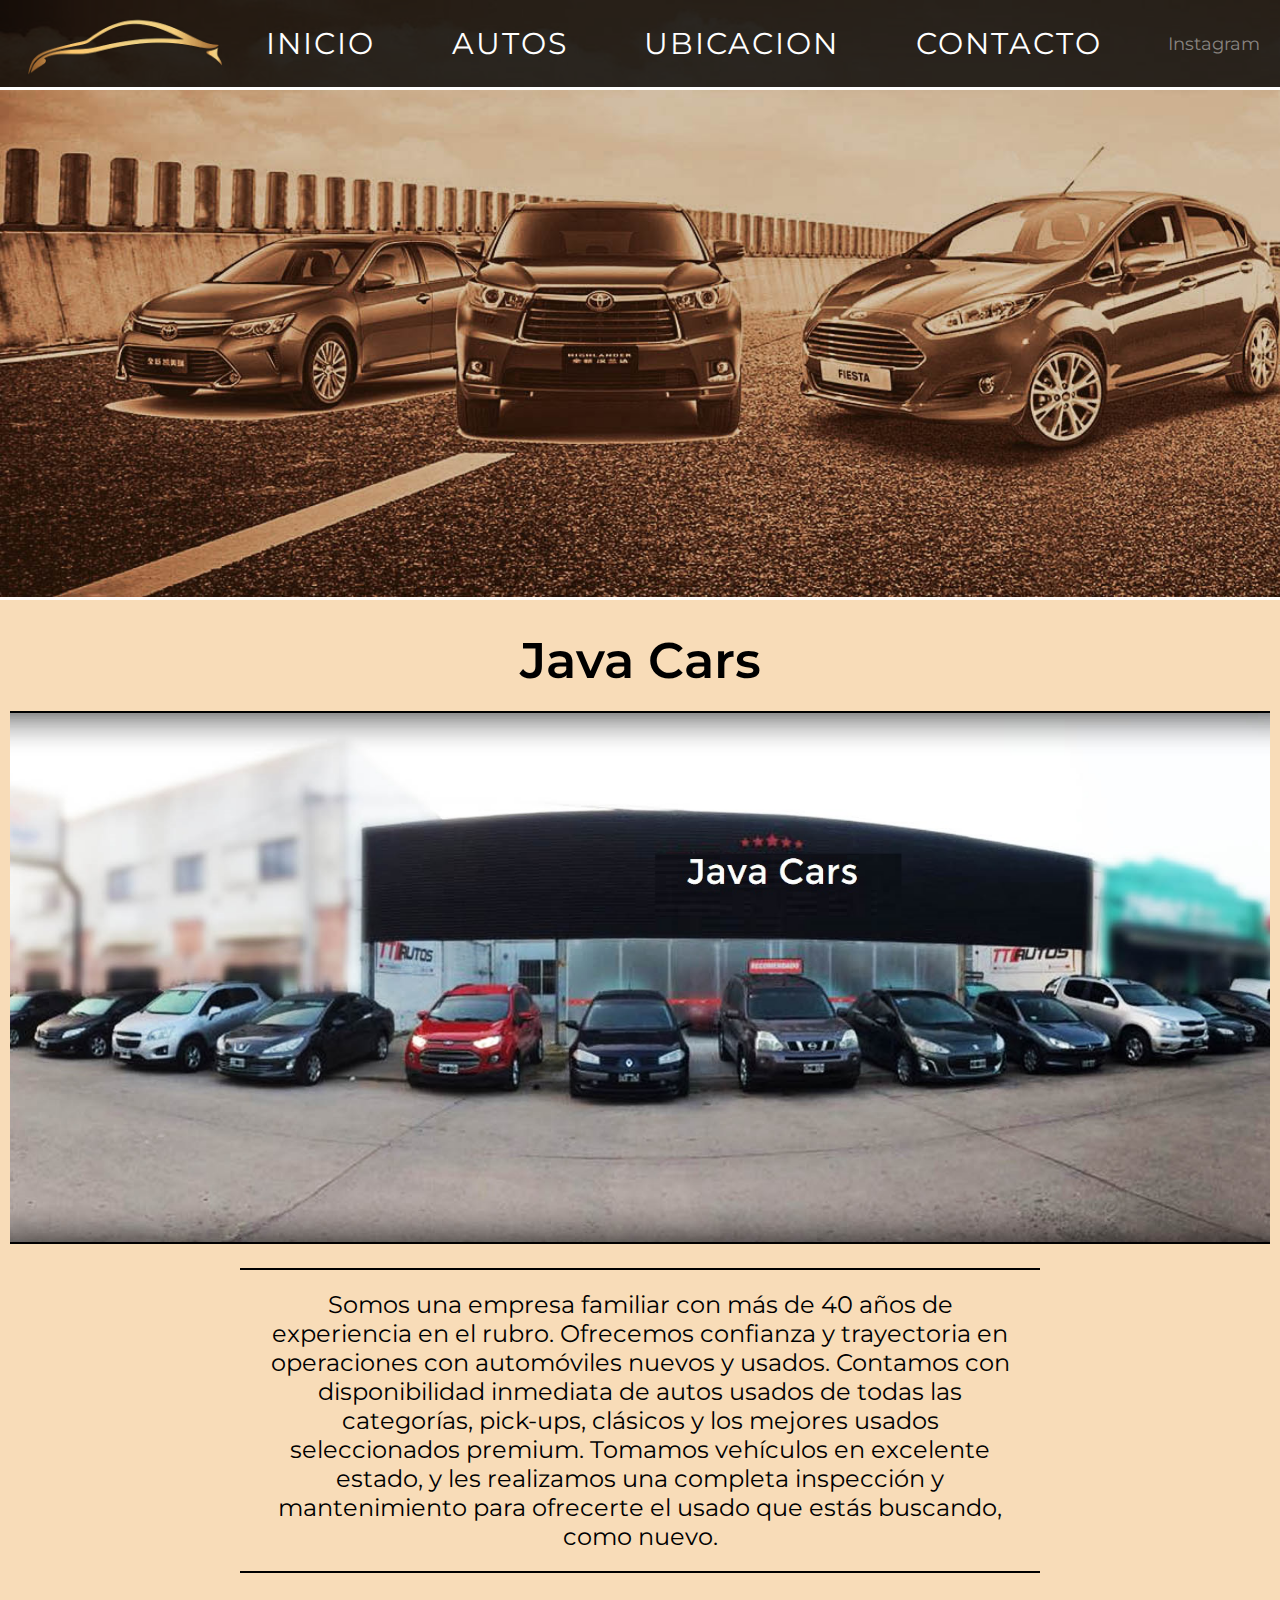
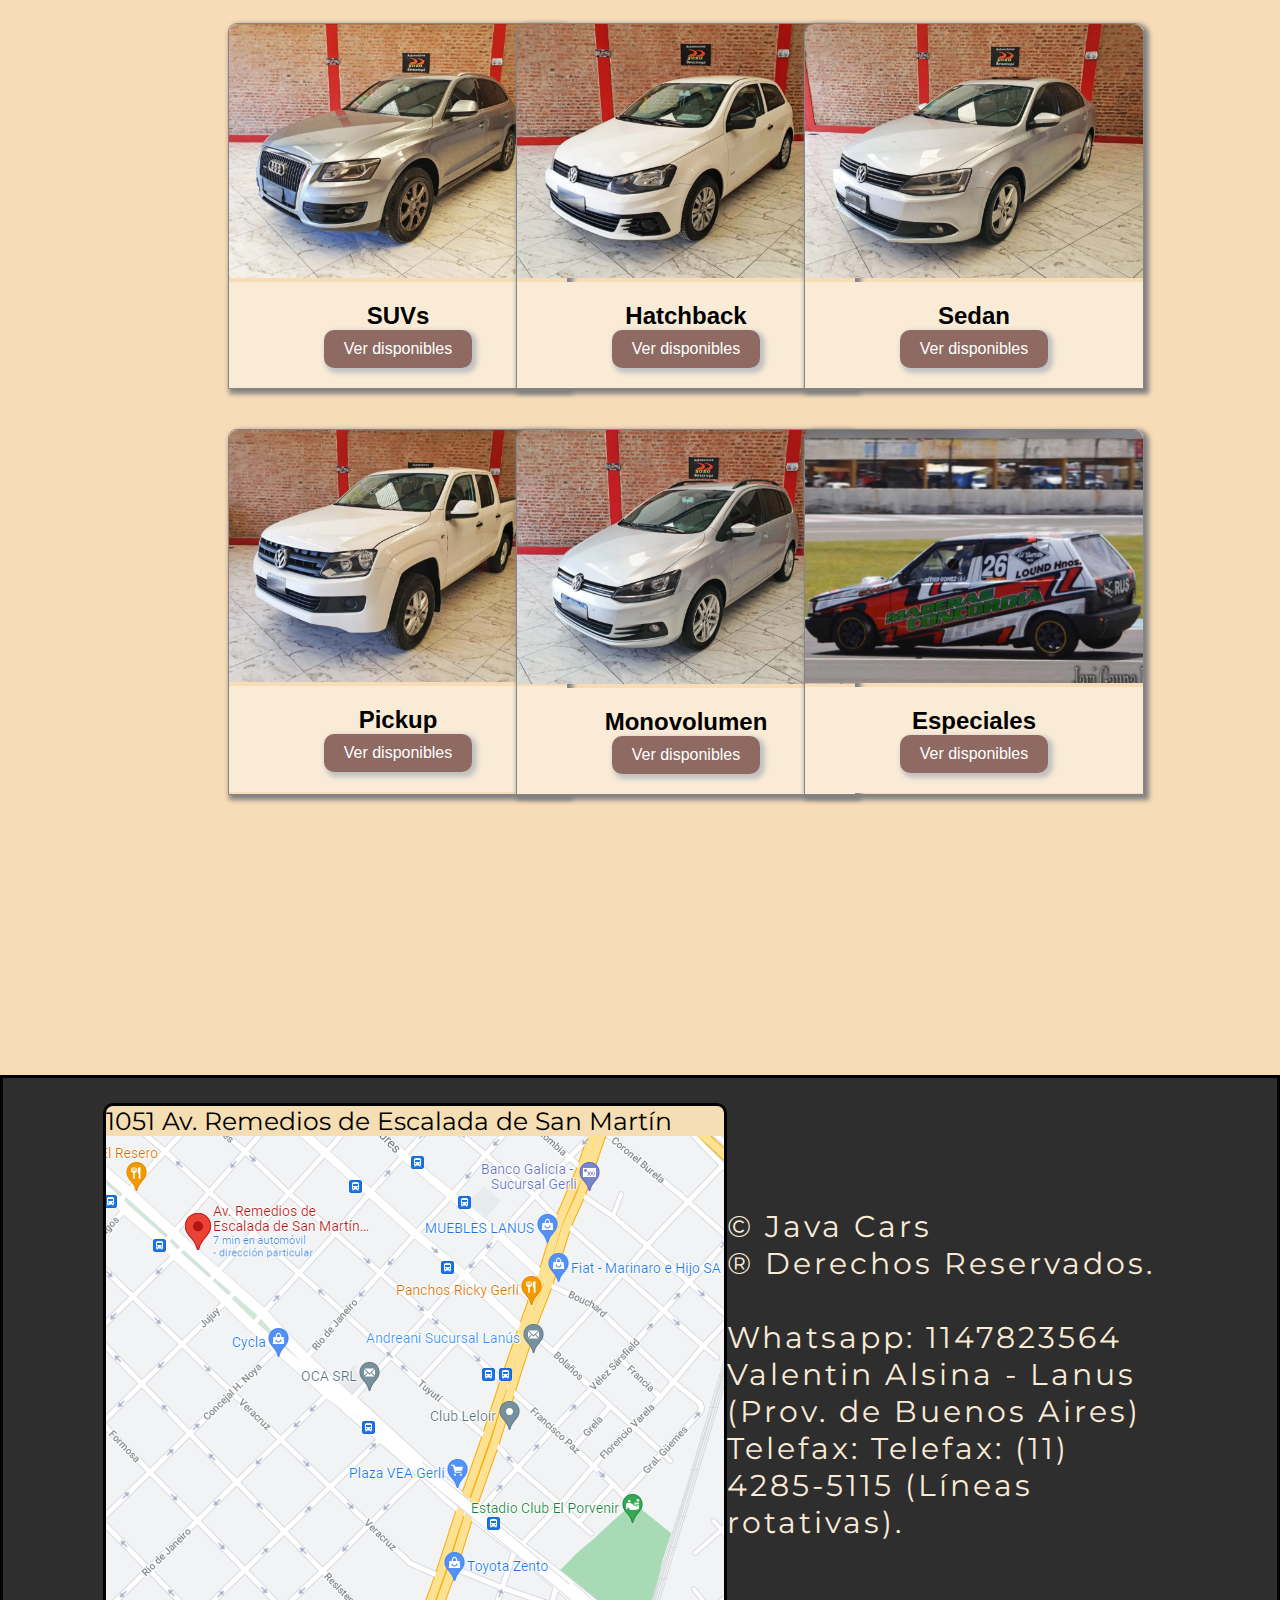
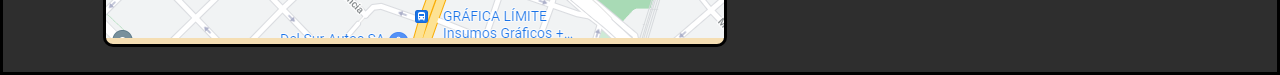
<file: index.html>
<!DOCTYPE html>
<html lang="es">
<head>
    <meta charset="UTF-8">
    <meta http-equiv="X-UA-Compatible" content="IE=edge">
    <meta name="viewport" content="width=device-width, initial-scale=1.0">
    <link href="https://fonts.googleapis.com/css?family=Lora|Montserrat" rel="stylesheet">
    <link rel="stylesheet" href="style.css">
    <link href="/imagenes/logo.png" rel="shortcut icon">
    <title>JavaCars</title>
</head>
<body>
    <body>    
        <main>
            <header class="header">
                <div class="menu">
                    <div class="logo">
                        <a href="index.html"><img src="/imagenes/logo.png" alt="LOGO"></a>
                    </div>

                    <nav class="nav">
                           <div><a href="index.html">Inicio</a></div>
                           <div><a href="#catalogo">Autos</a></div>
                           <div><a href="#ubicacion">Ubicacion</a></div>
                           <div><a href="#contacto">Contacto</a></div>

                    </nav>

                    <div class="social">
                        <div><a href="#">Instagram</a></div>
                    </div>
                </div>

            </header> <!-- Cierra el header -->

            
            <div class="contenedor">

            <div class="bienvenidos">
                <h2> Java Cars</h2>
                <div class="bienvenidosimg">
                     <img src="/imagenes/lugar.jpg" alt="Local">
                </div>
                <div class="parrafo">
                <p>Somos una empresa familiar con más de 40 años de experiencia en el rubro. Ofrecemos confianza y trayectoria en operaciones con automóviles nuevos y usados. Contamos con disponibilidad inmediata de autos usados de todas las categorías, pick-ups, clásicos y los mejores usados seleccionados premium. Tomamos vehículos en excelente estado, y les realizamos una completa inspección y mantenimiento para ofrecerte el usado que estás buscando, como nuevo.</p>
                </div>
            </div> <!-- Cierra Bienvenida -->
            
            <div class="catalogo" id="catalogo">

                <!-- SUVS -->
                <div class="articulo">
                    <div class="imgcatalogo">
                    <img src="/imagenes/suv.PNG" alt="Suvs">
                    </div>
                    <div class="contenido">
                    <h2>SUVs</h2>
            
                    <div class="center">
                    <a class="bot" href="suvs.html">Ver disponibles</a>
                    </div>
                    </div>
                </div>
                 <!-- CIERRA SUVS -->


                 <!-- HATCHBACK -->
                <div class="articulo">
                    <div class="imgcatalogo">
                    <img src="/imagenes/hatchback.PNG" alt="Hatchback">
                    </div>
                    <div class="contenido">
                    <h2>Hatchback</h2>
            
                    <div class="center">
                    <a class="bot" href="hatchback.html">Ver disponibles</a>
                    </div>
                    </div>
                </div>
                 <!-- CIERRA HATCHBACK -->


                 <!-- SEDAN -->
                <div class="articulo">
                    <div class="imgcatalogo">
                    <img src="/imagenes/sedan.png" alt="Sedan">
                    </div>
                    <div class="contenido">
                    <h2>Sedan</h2>
            
                    <div class="center">
                    <a class="bot" href="sedan.html">Ver disponibles</a>
                    </div>
                    </div>
                </div>
                 <!-- CIERRA SEDAN -->


                 <!-- PICKUP -->
                <div class="articulo">
                    <div class="imgcatalogo">
                    <img src="/imagenes/pickup.PNG" alt="Pickup">
                    </div>
                    <div class="contenido">
                    <h2>Pickup</h2>
            
                    <div class="center">
                    <a class="bot" href="pickup.html">Ver disponibles</a>
                    </div>
                    </div>
                </div>
                <!-- CIERRA PICKUP -->

                <!-- MONOVOLUMEN -->
                <div class="articulo">
                    <div class="imgcatalogo">
                    <img src="/imagenes/monovolumen.PNG" alt="Monovolumen">
                    </div>
                    <div class="contenido">
                    <h2>Monovolumen</h2>
            
                    <div class="center">
                    <a class="bot" href="monovolumen.html">Ver disponibles</a>
                    </div>
                    </div>
                </div>
                <!-- CIERRA MONOVOLUMEN -->

                <!-- ESPECIALES -->
                <div class="articulo">
                    <div class="imgcatalogo">
                    <img src="/imagenes/especiales.PNG" alt="Especiales">
                    </div>
                    <div class="contenido">
                    <h2>Especiales</h2>

                    <div class="center">
                    <a class="bot" href="especiales.html">Ver disponibles</a>
                    </div>
                    </div>
                </div>
                <!-- CIERRA ESPECIALES -->

            </div> <!-- Cierra Catalogo De Autos -->

            </div> <!-- Cierra Contenedor General-->

            <div class="footer" id="contacto" >
                    <div class="direccion" id="ubicacion">
                        <p>1051 Av. Remedios de Escalada de San Martín</p>
                        <img src="/imagenes/mapa.PNG" alt="Mapa">
                    </div>
                    <div class="contacto">
                        <ul class="infocontacto">
                            <li>© Java Cars</li>
                            <li>® Derechos Reservados.</li><br>
                            <li>Whatsapp: 1147823564</li>
                            <li>Valentin Alsina - Lanus (Prov. de Buenos Aires)</li>
                            <li>Telefax: Telefax: (11) 4285-5115 (Líneas rotativas).</li>
                        </ul>
                    </div>
            </div>
        </main>
        </body>
        </html>
</file>
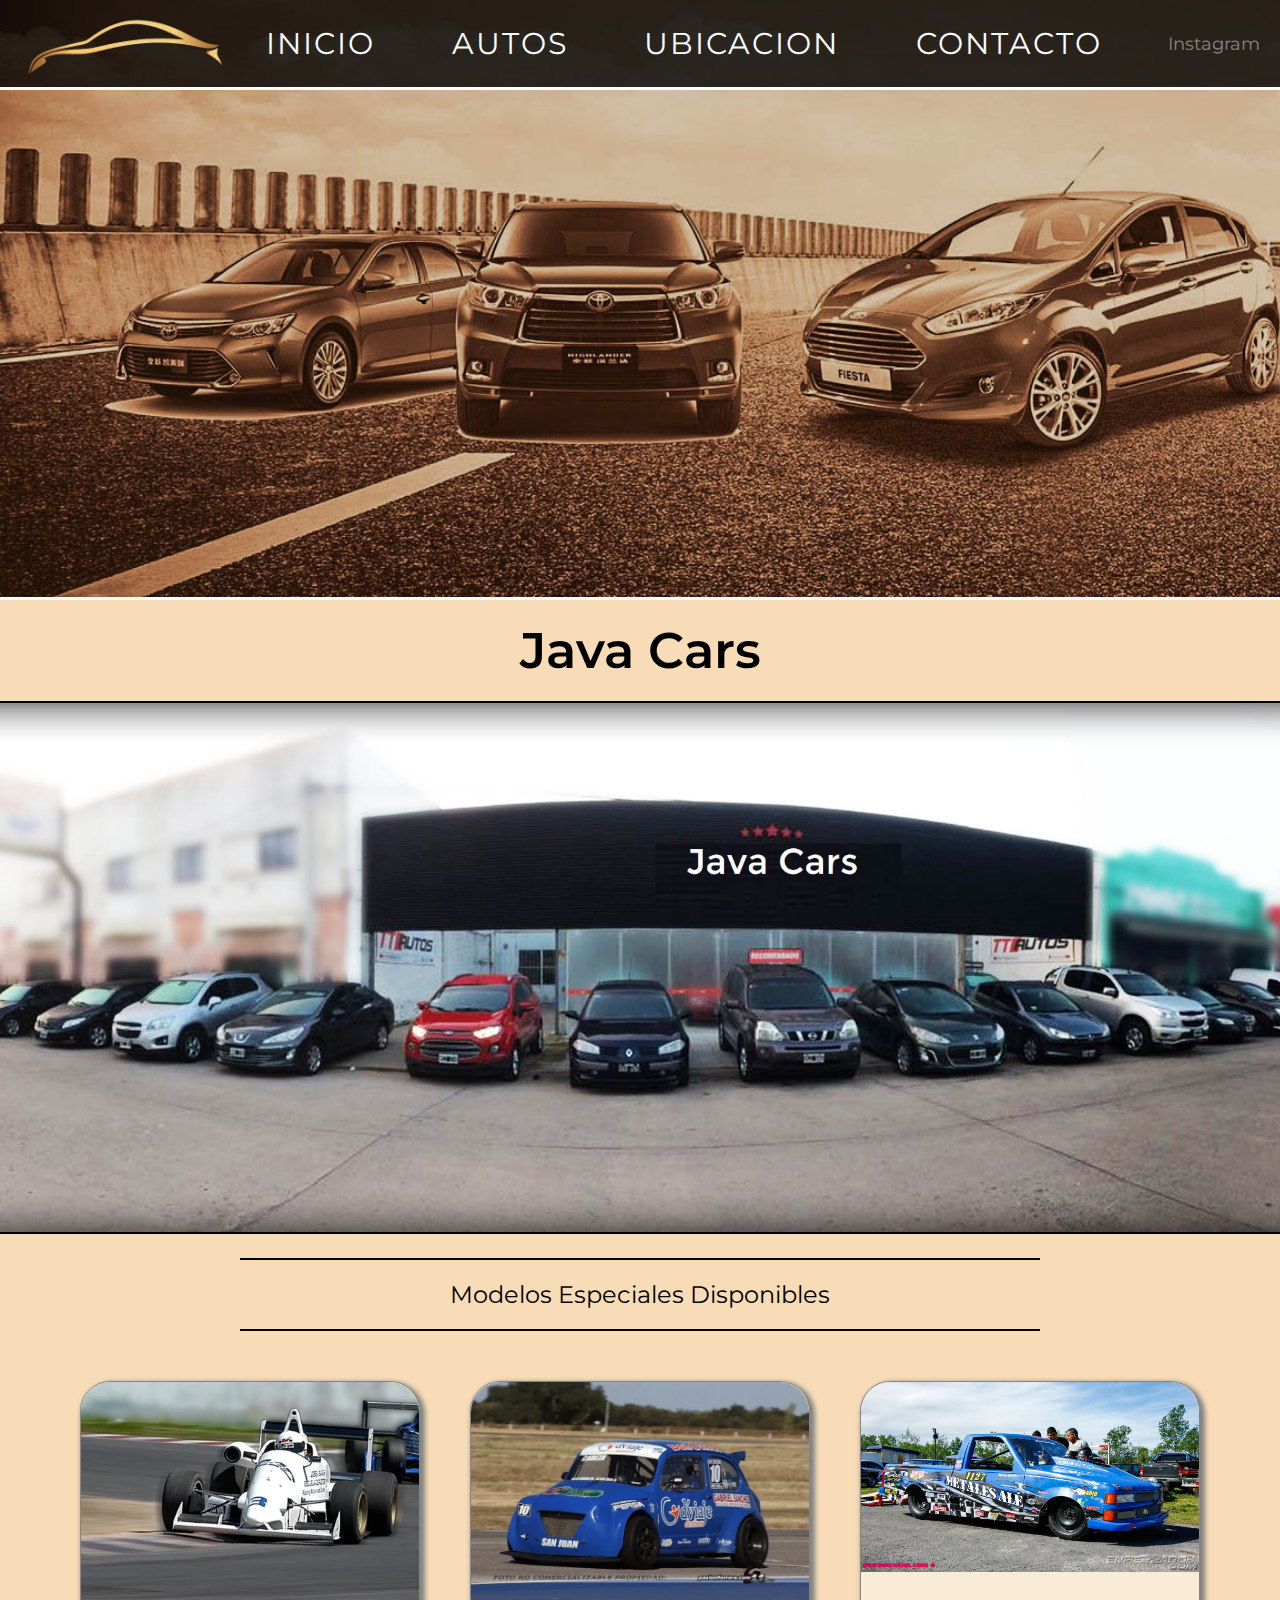
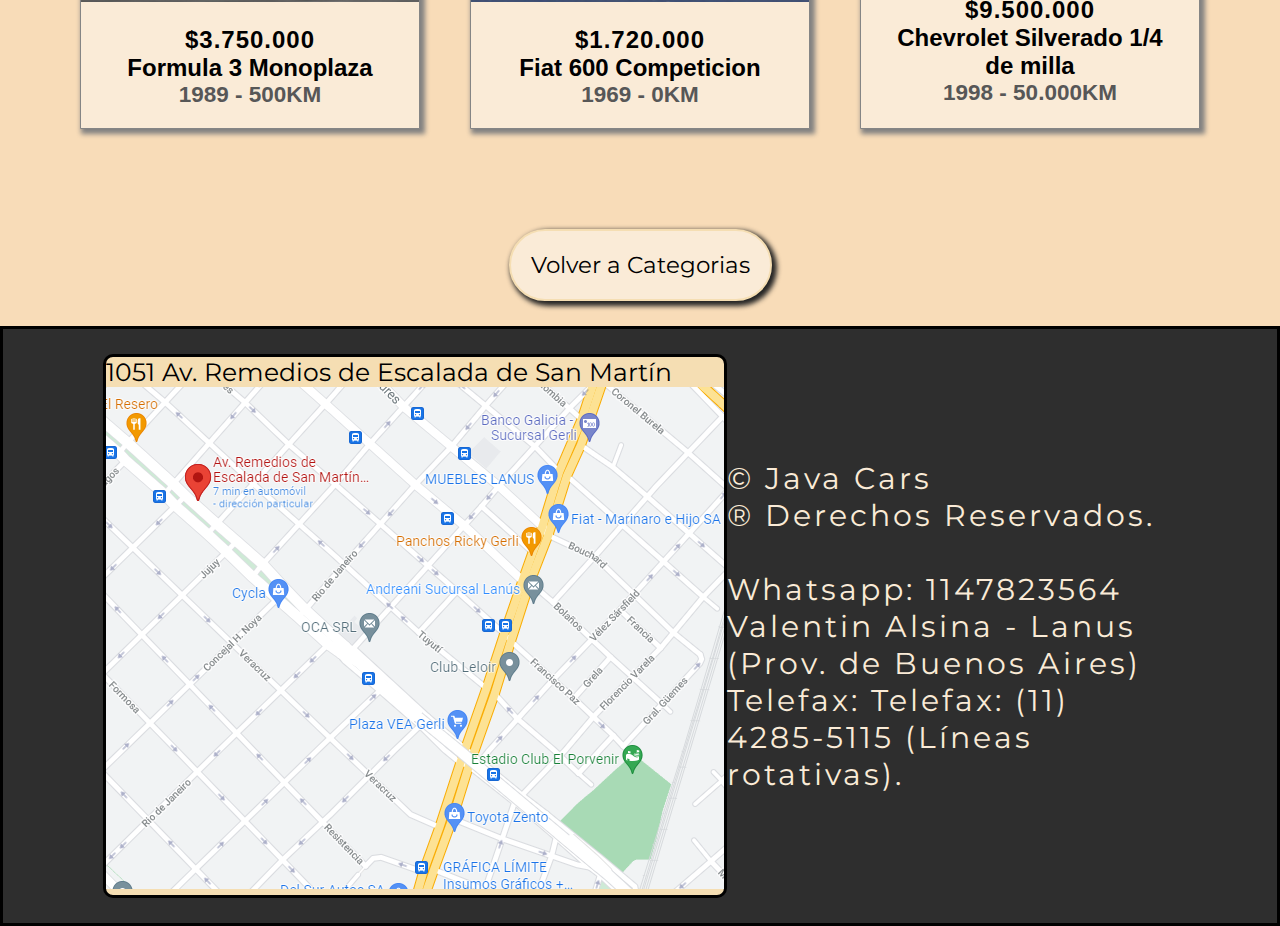
<file: especiales.html>
<!DOCTYPE html>
<html lang="es">
<head>
    <meta charset="UTF-8">
    <meta http-equiv="X-UA-Compatible" content="IE=edge">
    <meta name="viewport" content="width=device-width, initial-scale=1.0">
    <link href="https://fonts.googleapis.com/css?family=Lora|Montserrat" rel="stylesheet">
    <link rel="stylesheet" href="style.css">
    <link href="/imagenes/logo.png" rel="shortcut icon">
    <title>JavaCars</title>
</head>
<body>
    <body>    
        <main>
            <header class="header">
                <div class="menu">
                    <div class="logo">
                        <a href="index.html"><img src="/imagenes/logo.png" alt="LOGO"></a>
                    </div>

                    <nav class="nav">
                           <div><a href="index.html">Inicio</a></div>
                           <div><a href="index.html">Autos</a></div>
                           <div><a href="#ubicacion">Ubicacion</a></div>
                           <div><a href="#contacto">Contacto</a></div>

                    </nav>

                    <div class="social">
                        <div><a href="#">Instagram</a></div>
                    </div>
                </div>

            </header> <!-- Cierra el header -->

            <div class="bienvenidos">
                <h2> Java Cars</h2>
                <div class="bienvenidosimg">
                     <img src="/imagenes/lugar.jpg" alt="Local">
                </div>
                <div class="parrafo">
                <p>Modelos Especiales Disponibles</p>
                </div>
            </div> <!-- Cierra Bienvenida -->


            <!-- Abre Seccion de Especiales -->
            <!-- Abre Seccion de Especiales -->
            <div class="seccion-post">
                <div class="publicacion">
                    <a href="link-post">
                    <div class="portada-publicacion">
                        <img src="/imagenes/especiales/f3.PNG" class="fotopublicacion" alt="Especiales">
                    </div>
                    <div class="contenido-publicacion">
                    <div class="precio-publicacion">
                        <h2>$3.750.000</h2>
                    </div>
                    <div class="nombre-publicacion">
                        <h2>Formula 3 Monoplaza
                        </h2>
                    </div>
                    <div class="info-publicacion">
                        <h2>1989 - 500KM</h2>
                    </div>
                   </div>
                    </a>
                </div>

                <div class="publicacion">
                    <a href="link-post">
                    <div class="portada-publicacion">
                        <img src="/imagenes/especiales/600.PNG" class="fotopublicacion" alt="Especiales">
                    </div>
                    <div class="contenido-publicacion">
                    <div class="precio-publicacion">
                        <h2>$1.720.000</h2>
                    </div>
                    <div class="nombre-publicacion">
                        <h2>Fiat 600 Competicion</h2>
                    </div>
                    <div class="info-publicacion">
                        <h2>1969 - 0KM</h2>
                    </div>
                   </div>
                    </a>
                </div>

                <div class="publicacion">
                    <a href="link-post">
                    <div class="portada-publicacion">
                        <img src="/imagenes/especiales/silverado.jpg" class="fotopublicacion" alt="Especiales">
                    </div>
                    <div class="contenido-publicacion">
                    <div class="precio-publicacion">
                        <h2>$9.500.000</h2>
                    </div>
                    <div class="nombre-publicacion">
                        <h2>Chevrolet Silverado 1/4 de milla</h2>
                    </div>
                    <div class="info-publicacion">
                        <h2>1998 - 50.000KM</h2>
                    </div>
                    </div>
                    </a>
                </div>
            </div>
            <!-- Cierra Seccion de Especiales -->
            <!-- Cierra Seccion de Especiales -->
            <div class="home">
                <a href="index.html" class="volverhome">Volver a Categorias</a>
            </div>



            <div class="footer">
                    <div class="direccion">
                        <p>1051 Av. Remedios de Escalada de San Martín</p>
                        <img src="/imagenes/mapa.PNG" alt="Mapa">
                    </div>
                    <div class="contacto">
                        <ul class="infocontacto">
                            <li>© Java Cars</li>
                            <li>® Derechos Reservados.</li><br>
                            <li>Whatsapp: 1147823564</li>
                            <li>Valentin Alsina - Lanus (Prov. de Buenos Aires)</li>
                            <li>Telefax: Telefax: (11) 4285-5115 (Líneas rotativas).</li>
                        </ul>
                    </div>
            </div>
        </main>
        </body>
        </html>
</file>
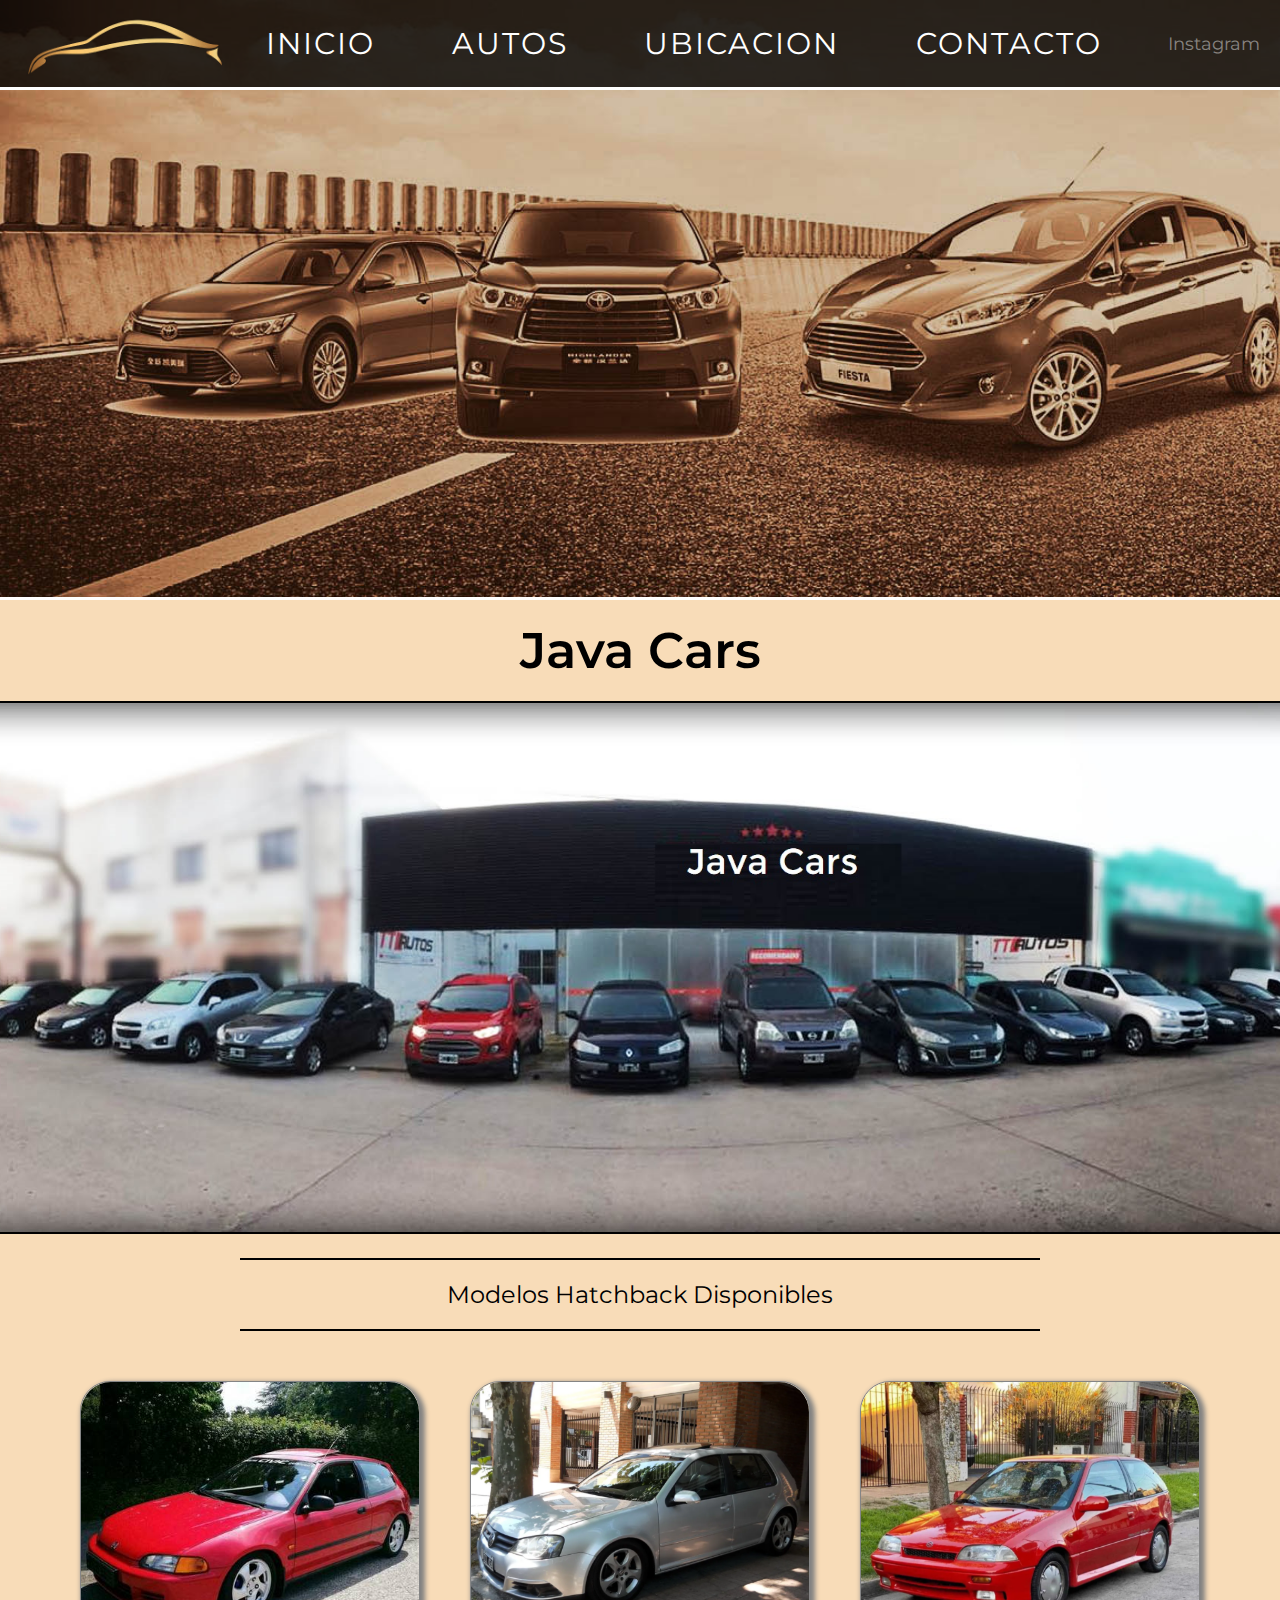
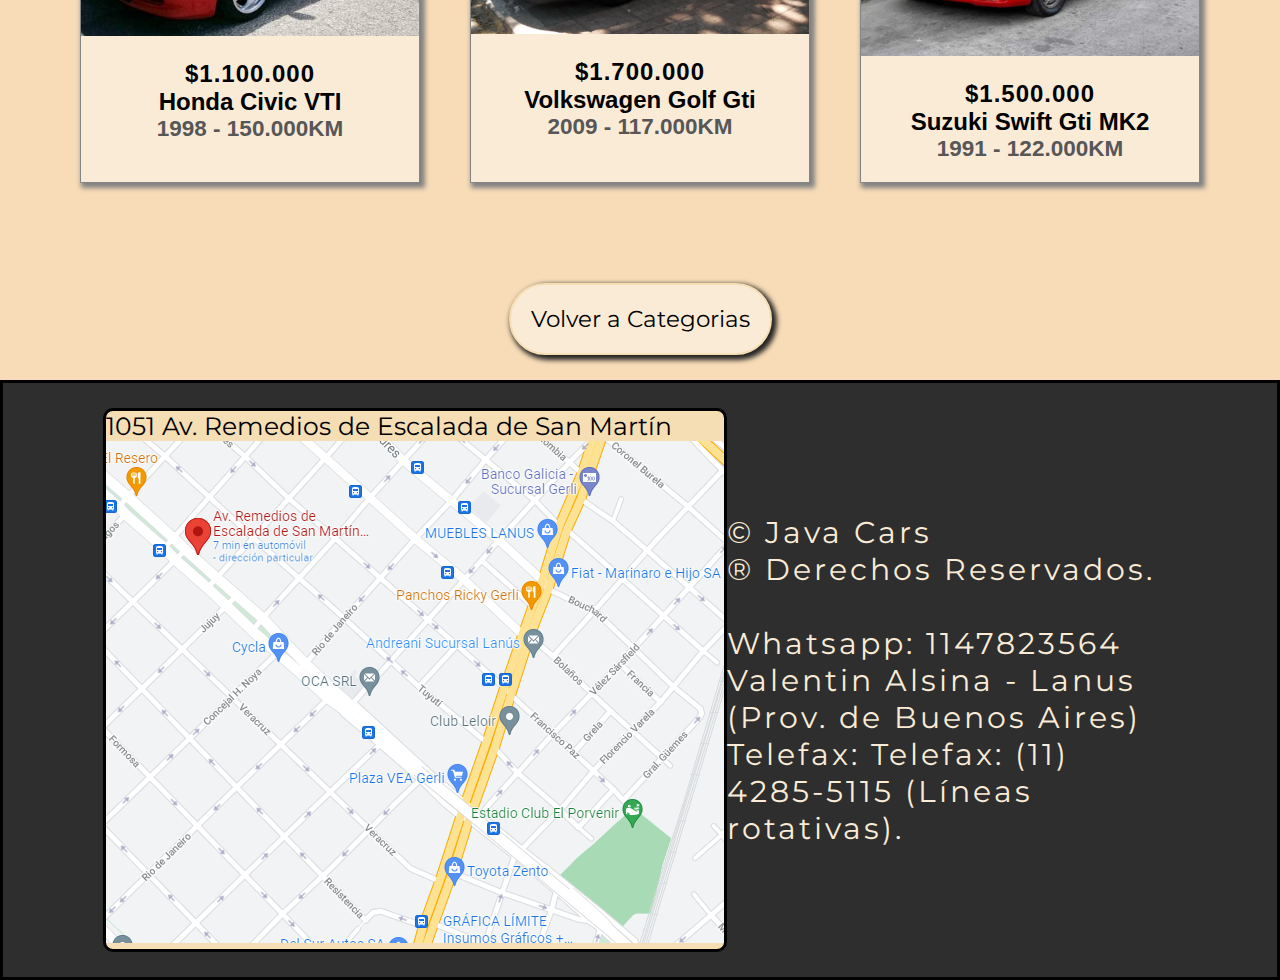
<file: hatchback.html>
<!DOCTYPE html>
<html lang="es">
<head>
    <meta charset="UTF-8">
    <meta http-equiv="X-UA-Compatible" content="IE=edge">
    <meta name="viewport" content="width=device-width, initial-scale=1.0">
    <link href="https://fonts.googleapis.com/css?family=Lora|Montserrat" rel="stylesheet">
    <link rel="stylesheet" href="style.css">
    <link href="/imagenes/logo.png" rel="shortcut icon">
    <title>JavaCars</title>
</head>
<body>
    <body>    
        <main>
            <header class="header">
                <div class="menu">
                    <div class="logo">
                        <a href="index.html"><img src="/imagenes/logo.png" alt="LOGO"></a>
                    </div>

                    <nav class="nav">
                           <div><a href="#">Inicio</a></div>
                           <div><a href="#catalogo">Autos</a></div>
                           <div><a href="#">Ubicacion</a></div>
                           <div><a href="#">Contacto</a></div>

                    </nav>

                    <div class="social">
                        <div><a href="#">Instagram</a></div>
                    </div>
                </div>

            </header> <!-- Cierra el header -->

            <div class="bienvenidos">
                <h2> Java Cars</h2>
                <div class="bienvenidosimg">
                     <img src="/imagenes/lugar.jpg" alt="Local">
                </div>
                <div class="parrafo">
                <p>Modelos Hatchback Disponibles</p>
                </div>
            </div> <!-- Cierra Bienvenida -->


            <!-- Abre Seccion de Hatchback -->
            <!-- Abre Seccion de Hatchback -->
            <div class="seccion-post">
                <div class="publicacion">
                    <a href="link-post">
                    <div class="portada-publicacion">
                        <img src="/imagenes/hatchback/civic.png" class="fotopublicacion" alt="Hatchback">
                    </div>
                    <div class="contenido-publicacion">
                    <div class="precio-publicacion">
                        <h2>$1.100.000</h2>
                    </div>
                    <div class="nombre-publicacion">
                        <h2>Honda Civic VTI</h2>
                    </div>
                    <div class="info-publicacion">
                        <h2>1998 - 150.000KM</h2>
                    </div>
                   </div>
                    </a>
                </div>

                <div class="publicacion">
                    <a href="link-post">
                    <div class="portada-publicacion">
                        <img src="/imagenes/hatchback/golf.png" class="fotopublicacion" alt="Hatchback">
                    </div>
                    <div class="contenido-publicacion">
                    <div class="precio-publicacion">
                        <h2>$1.700.000</h2>
                    </div>
                    <div class="nombre-publicacion">
                        <h2>Volkswagen Golf Gti</h2>
                    </div>
                    <div class="info-publicacion">
                        <h2>2009 - 117.000KM</h2>
                    </div>
                   </div>
                    </a>
                </div>

                <div class="publicacion">
                    <a href="link-post">
                    <div class="portada-publicacion">
                        <img src="/imagenes/hatchback/swif.PNG" class="fotopublicacion" alt="Hatchback">
                    </div>
                    <div class="contenido-publicacion">
                    <div class="precio-publicacion">
                        <h2>$1.500.000</h2>
                    </div>
                    <div class="nombre-publicacion">
                        <h2>Suzuki Swift Gti MK2</h2>
                    </div>
                    <div class="info-publicacion">
                        <h2>1991 - 122.000KM</h2>
                    </div>
                    </div>
                    </a>
                </div>
            </div>
            <!-- Cierra Seccion de Hatchback -->
            <!-- Cierra Seccion de Hatchback -->
            <div class="home">
                <a href="index.html" class="volverhome">Volver a Categorias</a>
            </div>



            <div class="footer">
                    <div class="direccion">
                        <p>1051 Av. Remedios de Escalada de San Martín</p>
                        <img src="/imagenes/mapa.PNG" alt="Mapa">
                    </div>
                    <div class="contacto">
                        <ul class="infocontacto">
                            <li>© Java Cars</li>
                            <li>® Derechos Reservados.</li><br>
                            <li>Whatsapp: 1147823564</li>
                            <li>Valentin Alsina - Lanus (Prov. de Buenos Aires)</li>
                            <li>Telefax: Telefax: (11) 4285-5115 (Líneas rotativas).</li>
                        </ul>
                    </div>
            </div>
        </main>
        </body>
        </html>
</file>
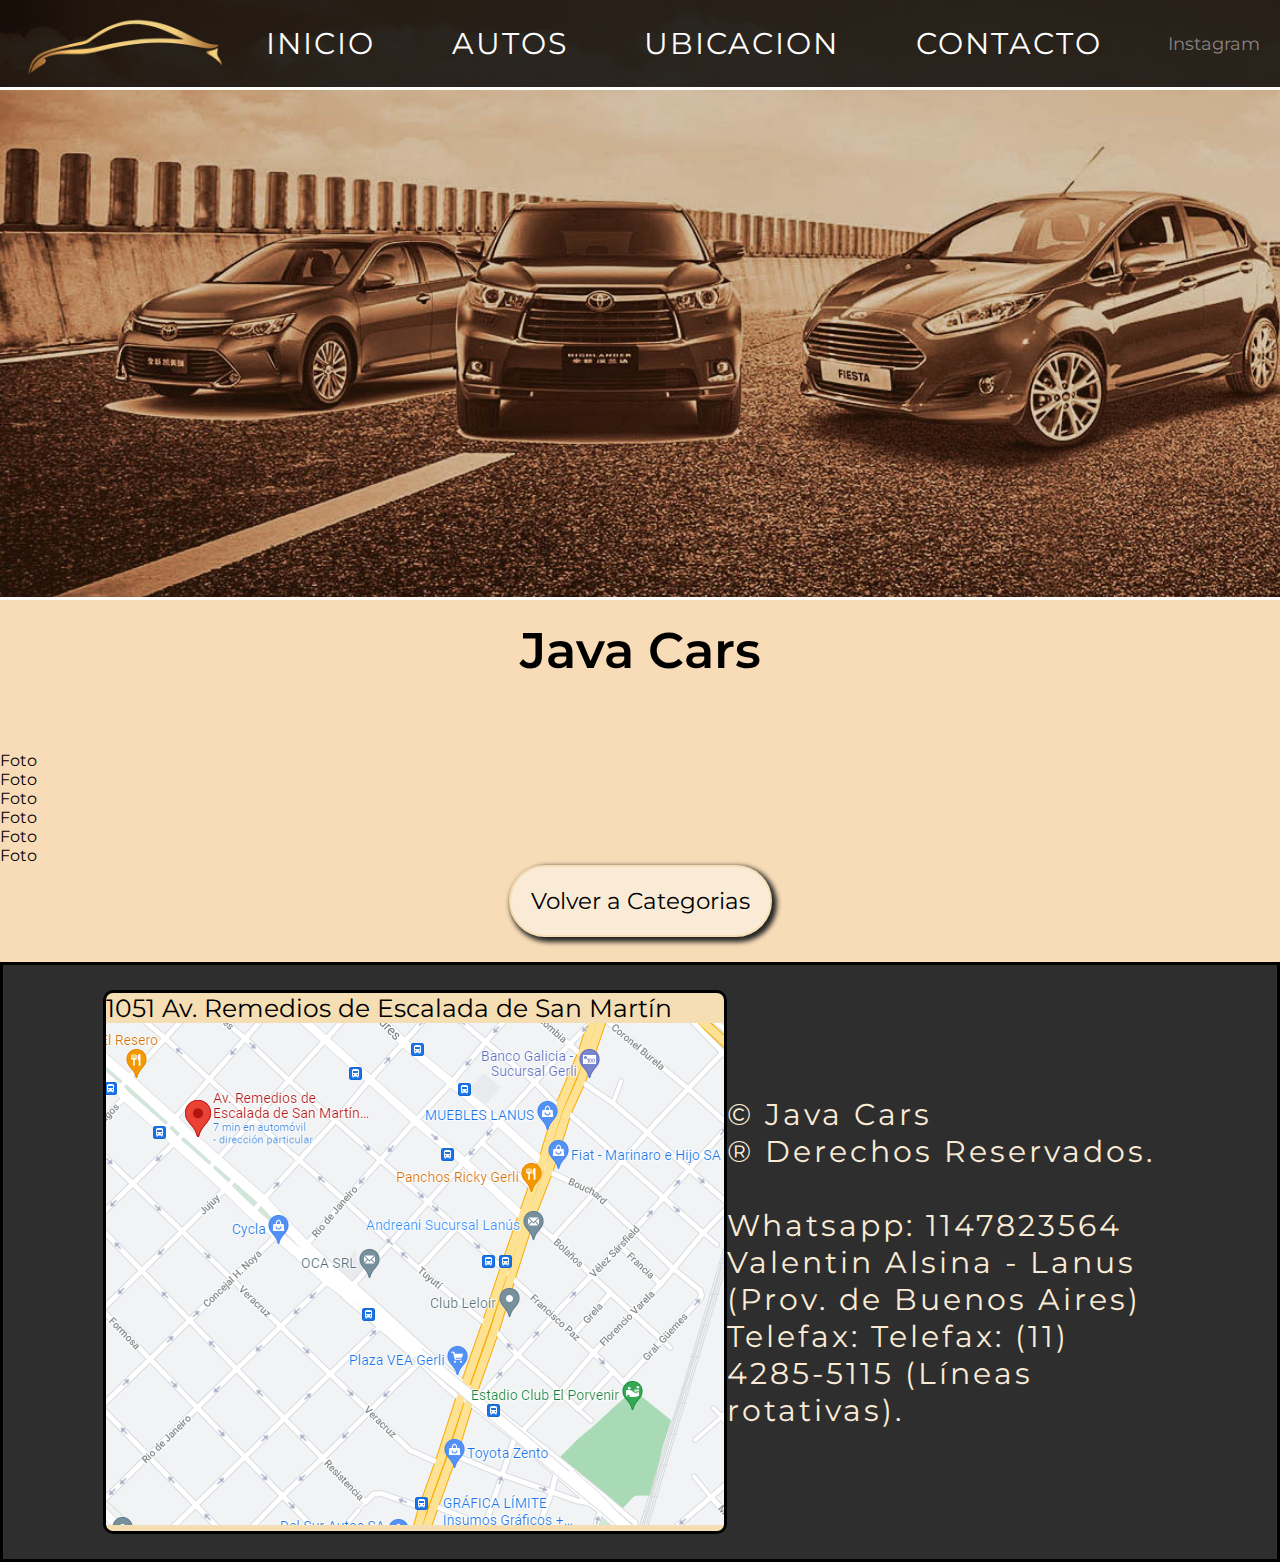
<file: link-post.html>
<!DOCTYPE html>
<html lang="es">
<head>
    <meta charset="UTF-8">
    <meta http-equiv="X-UA-Compatible" content="IE=edge">
    <meta name="viewport" content="width=device-width, initial-scale=1.0">
    <link href="https://fonts.googleapis.com/css?family=Lora|Montserrat" rel="stylesheet">
    <link rel="stylesheet" href="style.css">
    <link href="/imagenes/logo.png" rel="shortcut icon">
    <title>JavaCars</title>
</head>
<body>
    <body>    
        <main>
            <header class="header">
                <div class="menu">
                    <div class="logo">
                        <a href="index.html"><img src="/imagenes/logo.png" alt="LOGO"></a>
                    </div>

                    <nav class="nav">
                        <div><a href="index.html">Inicio</a></div>
                        <div><a href="index.html">Autos</a></div>
                        <div><a href="#ubicacion">Ubicacion</a></div>
                        <div><a href="#contacto">Contacto</a></div>

                    </nav>

                    <div class="social">
                        <div><a href="#">Instagram</a></div>
                    </div>
                </div>

            </header> <!-- Cierra el header -->

            <div class="bienvenidos">
                <h2> Java Cars</h2>
            </div> <!-- Cierra Bienvenida -->


            <div class="post">
                <div class="fotoprincipal">Foto</div>
                <div class="foto2">Foto</div>
                <div class="foto3">Foto</div>
                <div class="foto4">Foto</div>
                <div class="foto5">Foto</div>
                <div class="foto6">Foto</div>
            </div>






            <div class="home">
                <a href="index.html" class="volverhome">Volver a Categorias</a>
            </div> <!-- Boton de Volver-->



            <div class="footer">
                    <div class="direccion">
                        <p>1051 Av. Remedios de Escalada de San Martín</p>
                        <img src="/imagenes/mapa.PNG" alt="Mapa">
                    </div>
                    <div class="contacto">
                        <ul class="infocontacto">
                            <li>© Java Cars</li>
                            <li>® Derechos Reservados.</li><br>
                            <li>Whatsapp: 1147823564</li>
                            <li>Valentin Alsina - Lanus (Prov. de Buenos Aires)</li>
                            <li>Telefax: Telefax: (11) 4285-5115 (Líneas rotativas).</li>
                        </ul>
                    </div>
            </div>
        </main>
        </body>
        </html>
</file>
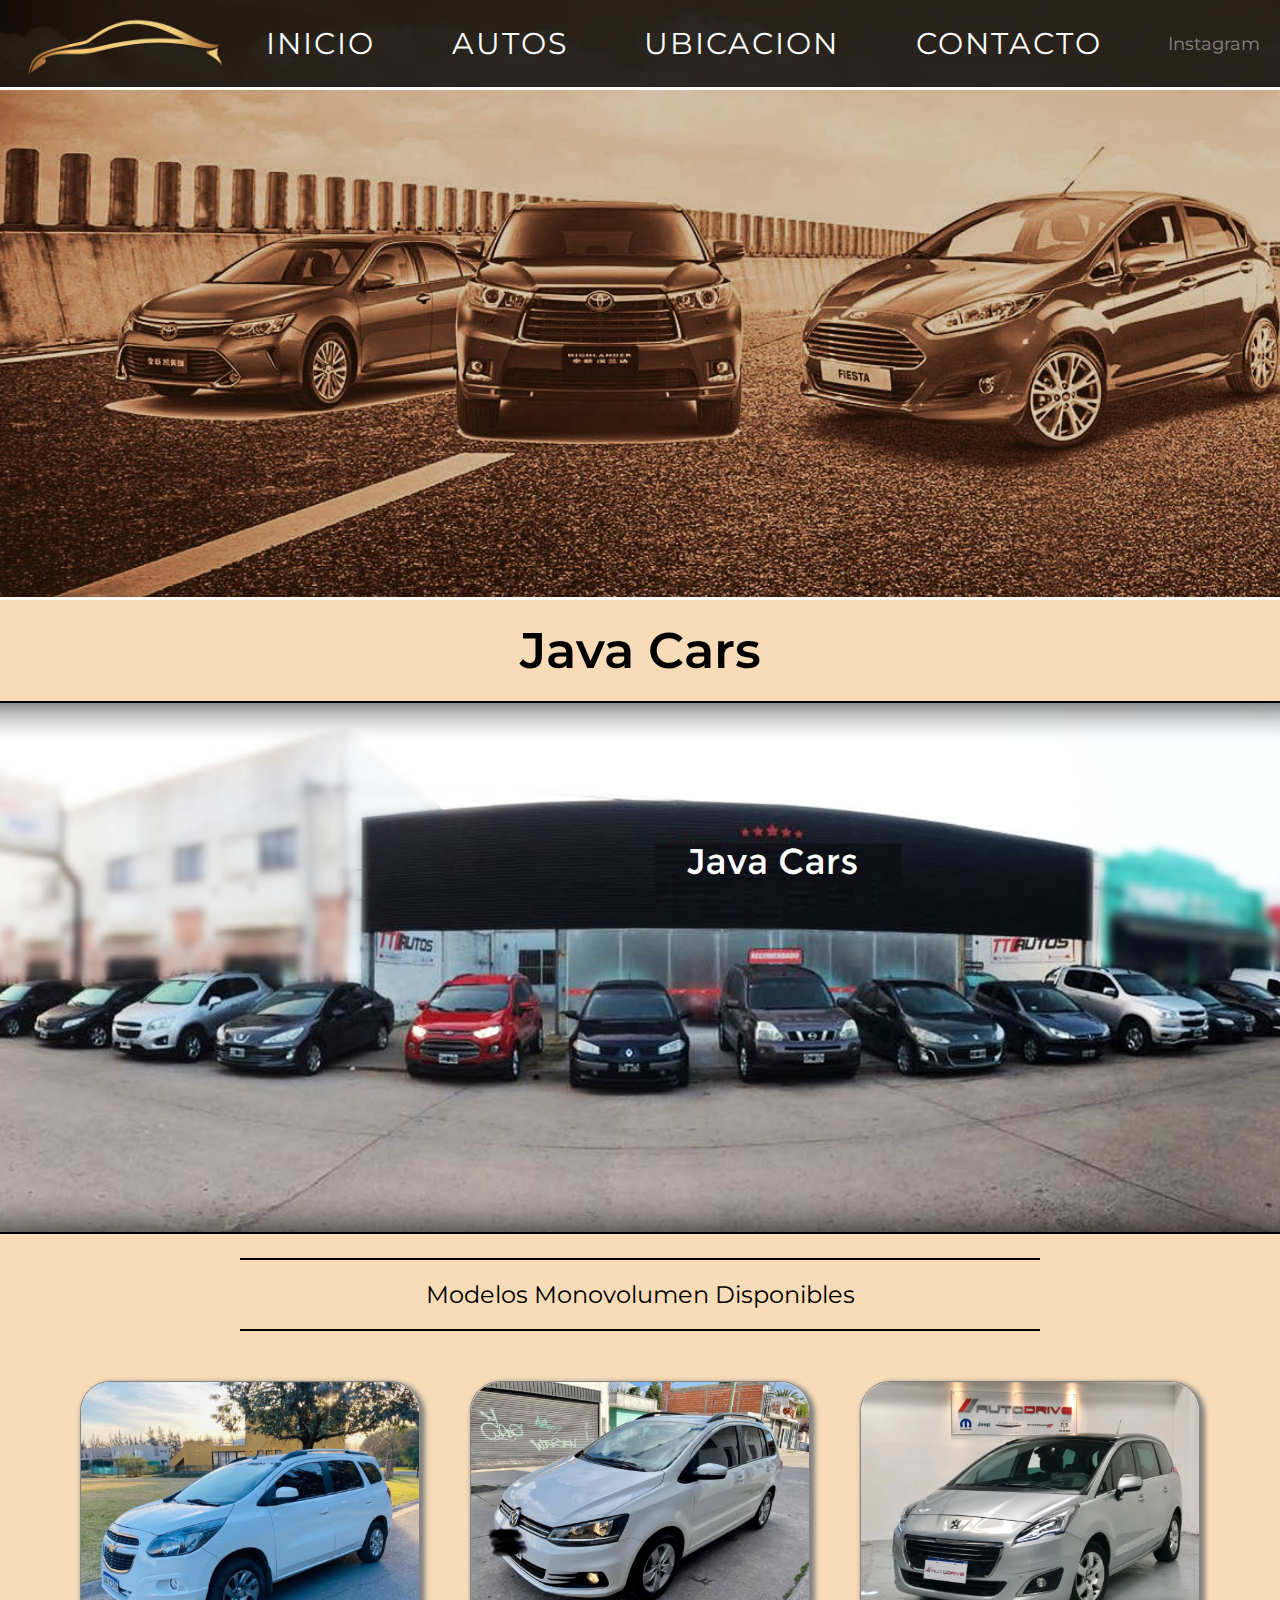
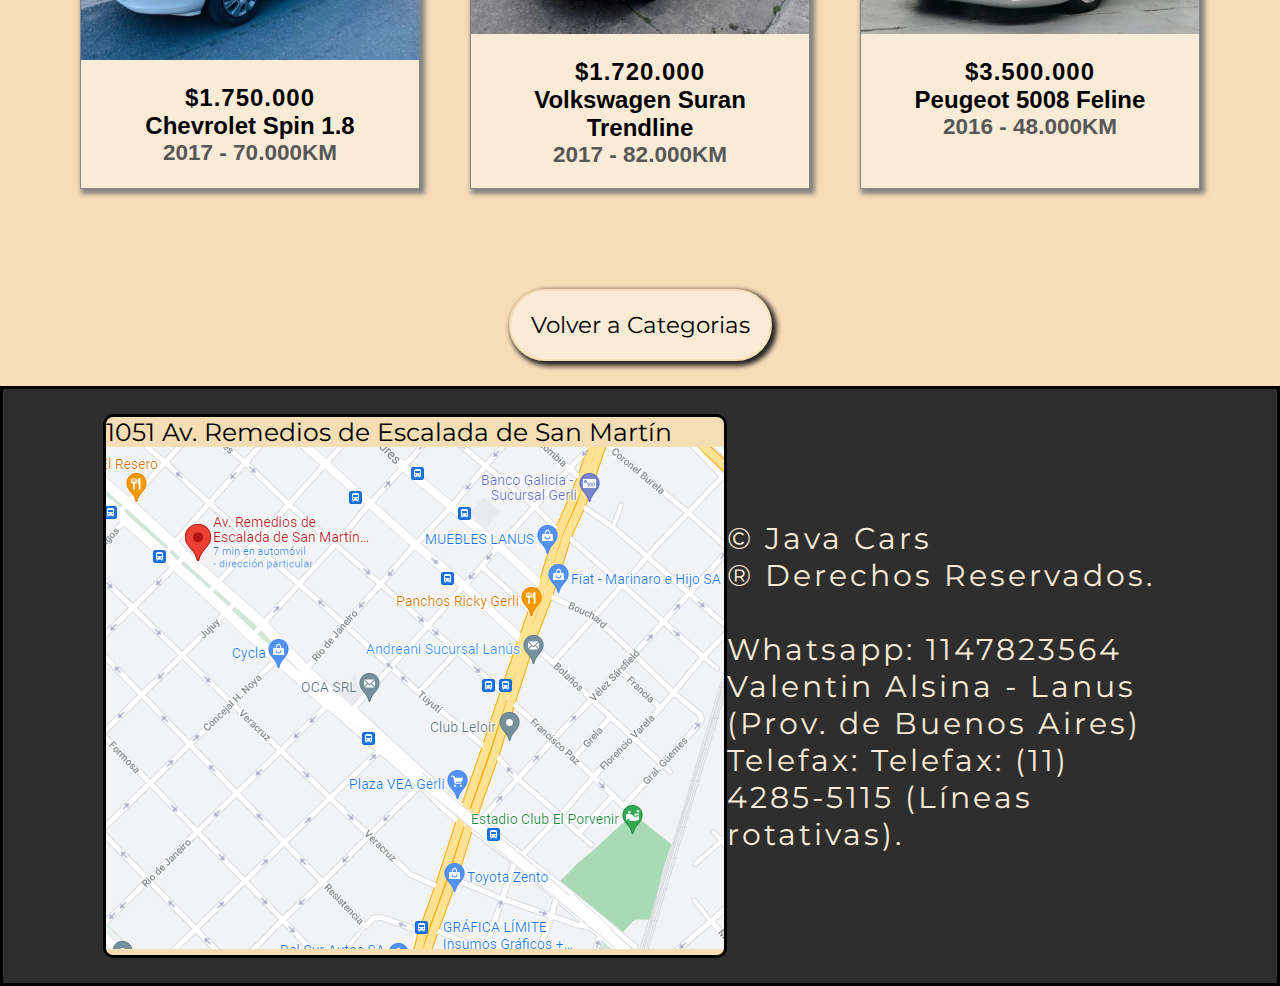
<file: monovolumen.html>
<!DOCTYPE html>
<html lang="es">
<head>
    <meta charset="UTF-8">
    <meta http-equiv="X-UA-Compatible" content="IE=edge">
    <meta name="viewport" content="width=device-width, initial-scale=1.0">
    <link href="https://fonts.googleapis.com/css?family=Lora|Montserrat" rel="stylesheet">
    <link rel="stylesheet" href="style.css">
    <link href="/imagenes/logo.png" rel="shortcut icon">
    <title>JavaCars</title>
</head>
<body>
    <body>    
        <main>
            <header class="header">
                <div class="menu">
                    <div class="logo">
                        <a href="index.html"><img src="/imagenes/logo.png" alt="LOGO"></a>
                    </div>

                    <nav class="nav">
                        <div><a href="index.html">Inicio</a></div>
                        <div><a href="index.html">Autos</a></div>
                        <div><a href="#ubicacion">Ubicacion</a></div>
                        <div><a href="#contacto">Contacto</a></div>

                    </nav>

                    <div class="social">
                        <div><a href="#">Instagram</a></div>
                    </div>
                </div>

            </header> <!-- Cierra el header -->

            <div class="bienvenidos">
                <h2> Java Cars</h2>
                <div class="bienvenidosimg">
                     <img src="/imagenes/lugar.jpg" alt="Local">
                </div>
                <div class="parrafo">
                <p>Modelos Monovolumen Disponibles</p>
                </div>
            </div> <!-- Cierra Bienvenida -->


            <!-- Abre Seccion de Monovolumen -->
            <!-- Abre Seccion de Monovolumen -->
            <div class="seccion-post">
                <div class="publicacion">
                    <a href="link-post">
                    <div class="portada-publicacion">
                        <img src="/imagenes/monovolumen/spin.PNG" class="fotopublicacion" alt="Sedan">
                    </div>
                    <div class="contenido-publicacion">
                    <div class="precio-publicacion">
                        <h2>$1.750.000</h2>
                    </div>
                    <div class="nombre-publicacion">
                        <h2>Chevrolet Spin 1.8
                        </h2>
                    </div>
                    <div class="info-publicacion">
                        <h2>2017 - 70.000KM</h2>
                    </div>
                   </div>
                    </a>
                </div>

                <div class="publicacion">
                    <a href="link-post">
                    <div class="portada-publicacion">
                        <img src="/imagenes/monovolumen/suran.PNG" class="fotopublicacion" alt="Sedan">
                    </div>
                    <div class="contenido-publicacion">
                    <div class="precio-publicacion">
                        <h2>$1.720.000</h2>
                    </div>
                    <div class="nombre-publicacion">
                        <h2>Volkswagen Suran Trendline</h2>
                    </div>
                    <div class="info-publicacion">
                        <h2>2017 - 82.000KM</h2>
                    </div>
                   </div>
                    </a>
                </div>

                <div class="publicacion">
                    <a href="link-post">
                    <div class="portada-publicacion">
                        <img src="/imagenes/monovolumen/yeyo.PNG" class="fotopublicacion" alt="Sedan">
                    </div>
                    <div class="contenido-publicacion">
                    <div class="precio-publicacion">
                        <h2>$3.500.000</h2>
                    </div>
                    <div class="nombre-publicacion">
                        <h2>Peugeot 5008 Feline</h2>
                    </div>
                    <div class="info-publicacion">
                        <h2>2016 - 48.000KM</h2>
                    </div>
                    </div>
                    </a>
                </div>
            </div>
            <!-- Cierra Seccion de Monovolumen -->
            <!-- Cierra Seccion de Monovolumen -->
            <div class="home">
                <a href="index.html" class="volverhome">Volver a Categorias</a>
            </div>



            <div class="footer">
                    <div class="direccion">
                        <p>1051 Av. Remedios de Escalada de San Martín</p>
                        <img src="/imagenes/mapa.PNG" alt="Mapa">
                    </div>
                    <div class="contacto">
                        <ul class="infocontacto">
                            <li>© Java Cars</li>
                            <li>® Derechos Reservados.</li><br>
                            <li>Whatsapp: 1147823564</li>
                            <li>Valentin Alsina - Lanus (Prov. de Buenos Aires)</li>
                            <li>Telefax: Telefax: (11) 4285-5115 (Líneas rotativas).</li>
                        </ul>
                    </div>
            </div>
        </main>
        </body>
        </html>
</file>
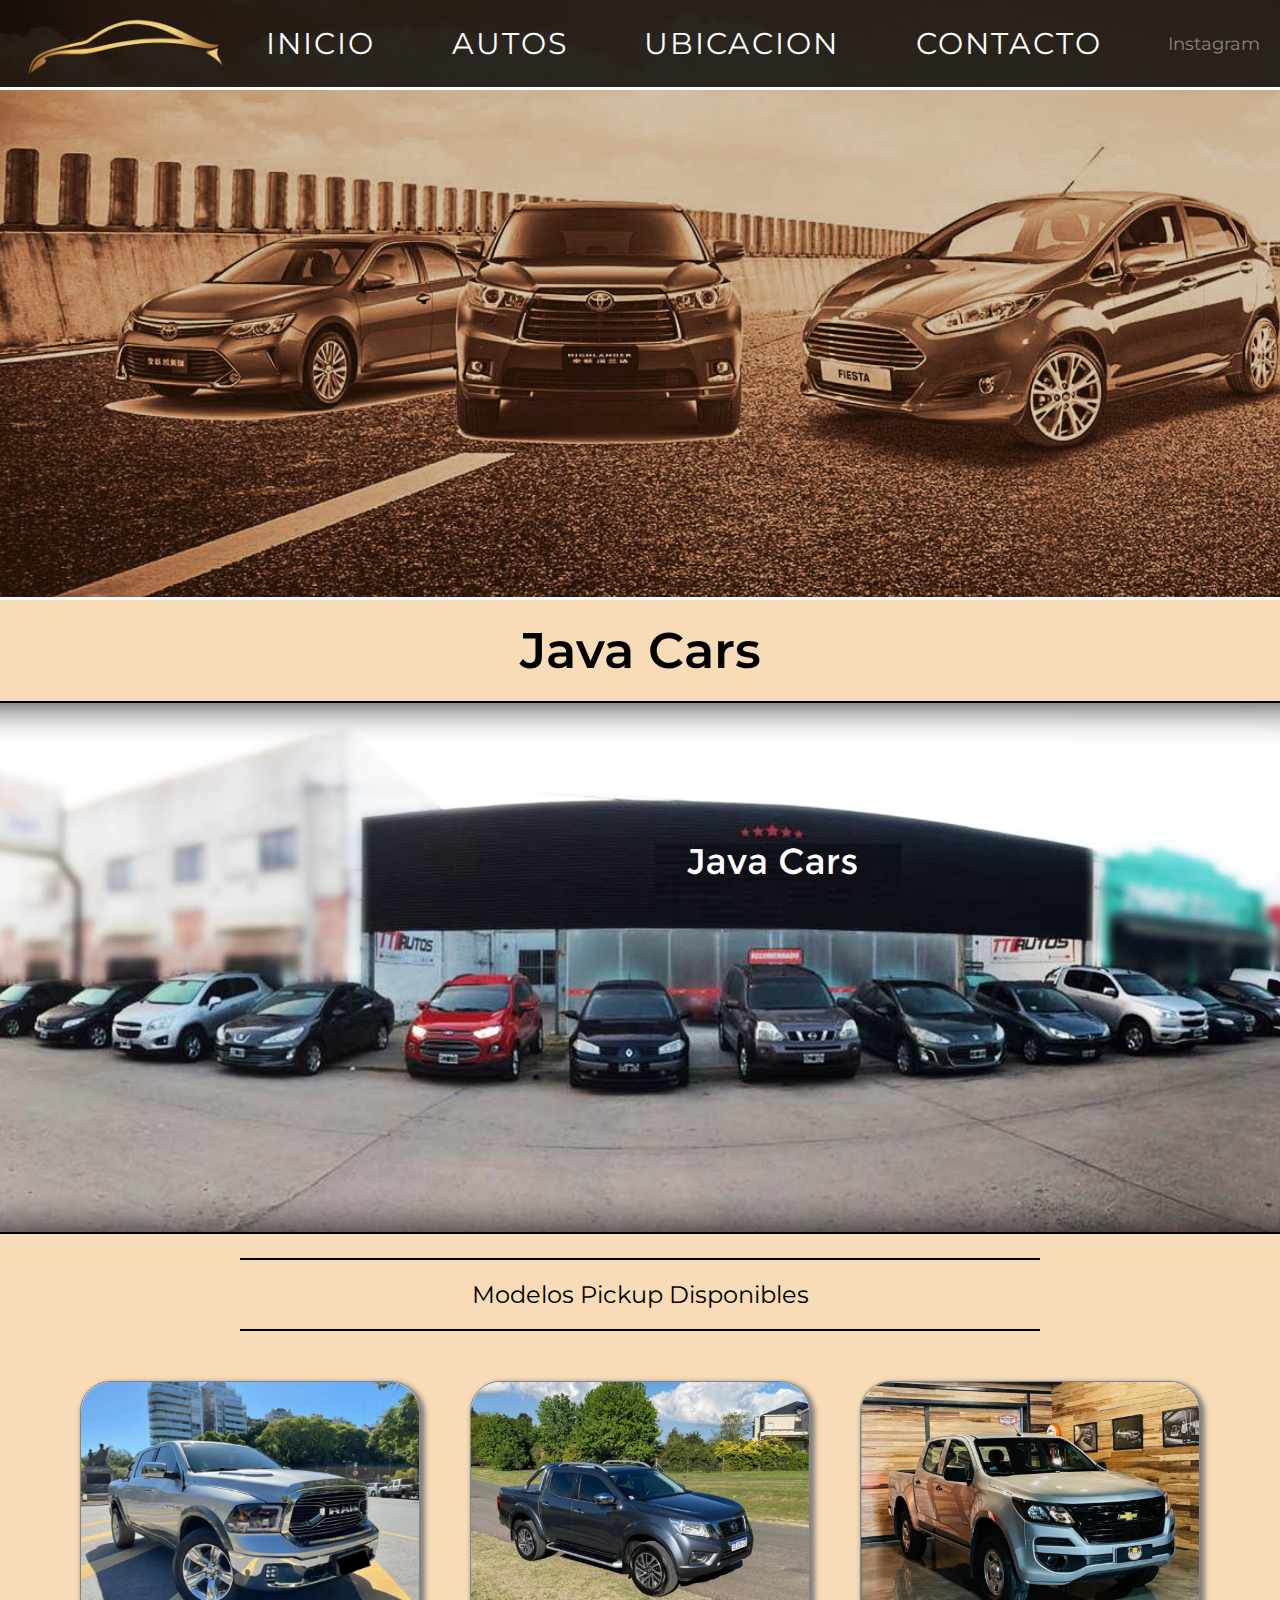
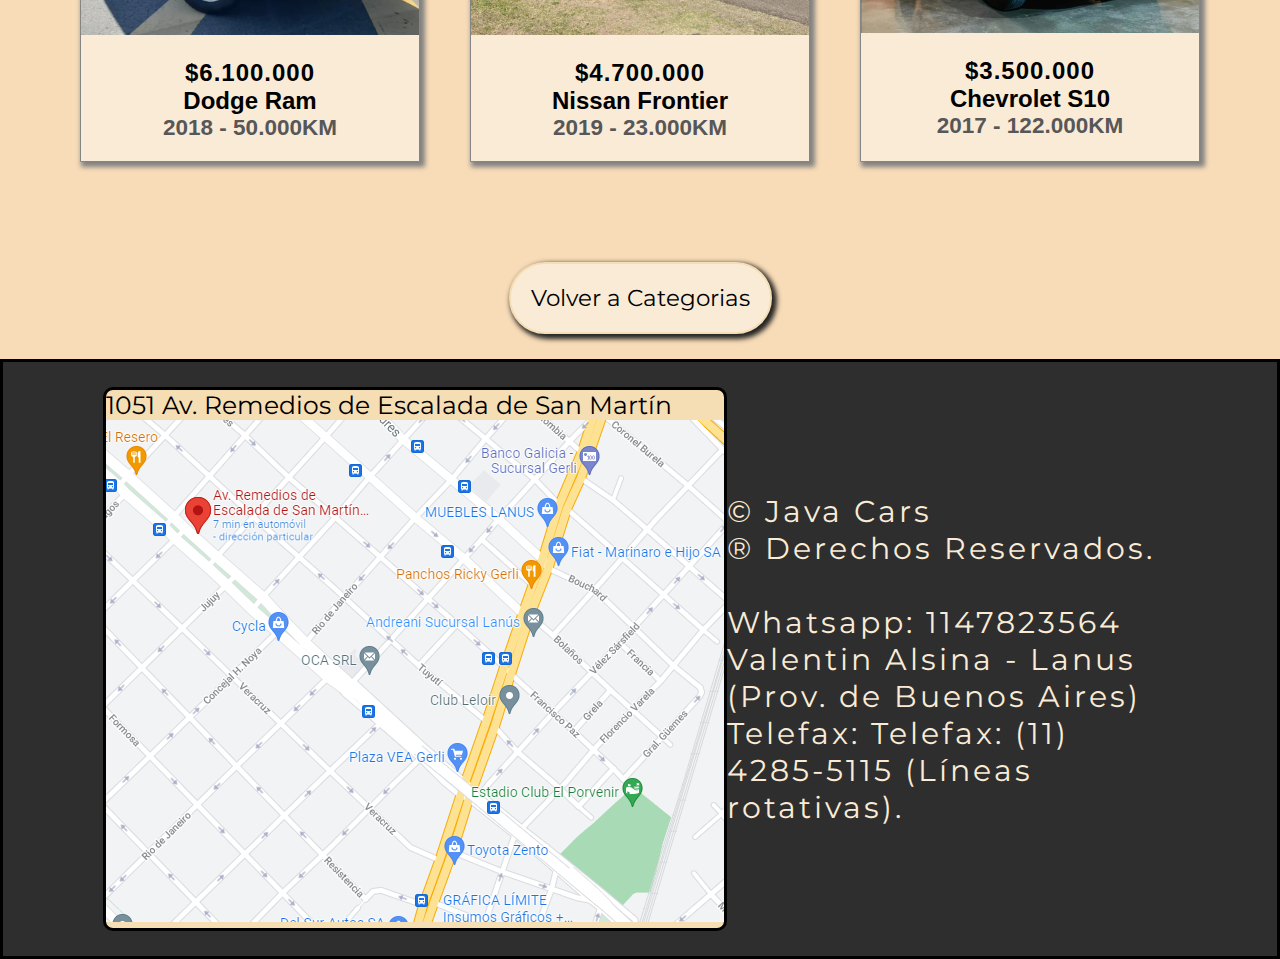
<file: pickup.html>
<!DOCTYPE html>
<html lang="es">
<head>
    <meta charset="UTF-8">
    <meta http-equiv="X-UA-Compatible" content="IE=edge">
    <meta name="viewport" content="width=device-width, initial-scale=1.0">
    <link href="https://fonts.googleapis.com/css?family=Lora|Montserrat" rel="stylesheet">
    <link rel="stylesheet" href="style.css">
    <link href="/imagenes/logo.png" rel="shortcut icon">
    <title>JavaCars</title>
</head>
<body>
    <body>    
        <main>
            <header class="header">
                <div class="menu">
                    <div class="logo">
                        <a href="index.html"><img src="/imagenes/logo.png" alt="LOGO"></a>
                    </div>

                    <nav class="nav">
                        <div><a href="index.html">Inicio</a></div>
                        <div><a href="index.html">Autos</a></div>
                        <div><a href="#ubicacion">Ubicacion</a></div>
                        <div><a href="#contacto">Contacto</a></div>

                    </nav>

                    <div class="social">
                        <div><a href="#">Instagram</a></div>
                    </div>
                </div>

            </header> <!-- Cierra el header -->

            <div class="bienvenidos">
                <h2> Java Cars</h2>
                <div class="bienvenidosimg">
                     <img src="/imagenes/lugar.jpg" alt="Local">
                </div>
                <div class="parrafo">
                <p>Modelos Pickup Disponibles</p>
                </div>
            </div> <!-- Cierra Bienvenida -->


            <!-- Abre Seccion de Pickup -->
            <!-- Abre Seccion de Pickup -->
            <div class="seccion-post">
                <div class="publicacion">
                    <a href="link-post">
                    <div class="portada-publicacion">
                        <img src="/imagenes/pickup/ram1.PNG" class="fotopublicacion" alt="Pickup">
                    </div>
                    <div class="contenido-publicacion">
                    <div class="precio-publicacion">
                        <h2>$6.100.000</h2>
                    </div>
                    <div class="nombre-publicacion">
                        <h2>Dodge Ram</h2>
                    </div>
                    <div class="info-publicacion">
                        <h2>2018 - 50.000KM</h2>
                    </div>
                   </div>
                    </a>
                </div>

                <div class="publicacion">
                    <a href="link-post">
                    <div class="portada-publicacion">
                        <img src="/imagenes/pickup/frontier1.PNG" class="fotopublicacion" alt="Pickup">
                    </div>
                    <div class="contenido-publicacion">
                    <div class="precio-publicacion">
                        <h2>$4.700.000</h2>
                    </div>
                    <div class="nombre-publicacion">
                        <h2>Nissan Frontier</h2>
                    </div>
                    <div class="info-publicacion">
                        <h2>2019 - 23.000KM</h2>
                    </div>
                   </div>
                    </a>
                </div>

                <div class="publicacion">
                    <a href="link-post">
                    <div class="portada-publicacion">
                        <img src="/imagenes/pickup/s101.PNG" class="fotopublicacion" alt="Pickup">
                    </div>
                    <div class="contenido-publicacion">
                    <div class="precio-publicacion">
                        <h2>$3.500.000</h2>
                    </div>
                    <div class="nombre-publicacion">
                        <h2>Chevrolet S10</h2>
                    </div>
                    <div class="info-publicacion">
                        <h2>2017 - 122.000KM</h2>
                    </div>
                    </div>
                    </a>
                </div>
            </div>
            <!-- Cierra Seccion de Pickup -->
            <!-- Cierra Seccion de Pickup -->
            <div class="home">
                <a href="index.html" class="volverhome">Volver a Categorias</a>
            </div>



            <div class="footer">
                    <div class="direccion">
                        <p>1051 Av. Remedios de Escalada de San Martín</p>
                        <img src="/imagenes/mapa.PNG" alt="Mapa">
                    </div>
                    <div class="contacto">
                        <ul class="infocontacto">
                            <li>© Java Cars</li>
                            <li>® Derechos Reservados.</li><br>
                            <li>Whatsapp: 1147823564</li>
                            <li>Valentin Alsina - Lanus (Prov. de Buenos Aires)</li>
                            <li>Telefax: Telefax: (11) 4285-5115 (Líneas rotativas).</li>
                        </ul>
                    </div>
            </div>
        </main>
        </body>
        </html>
</file>
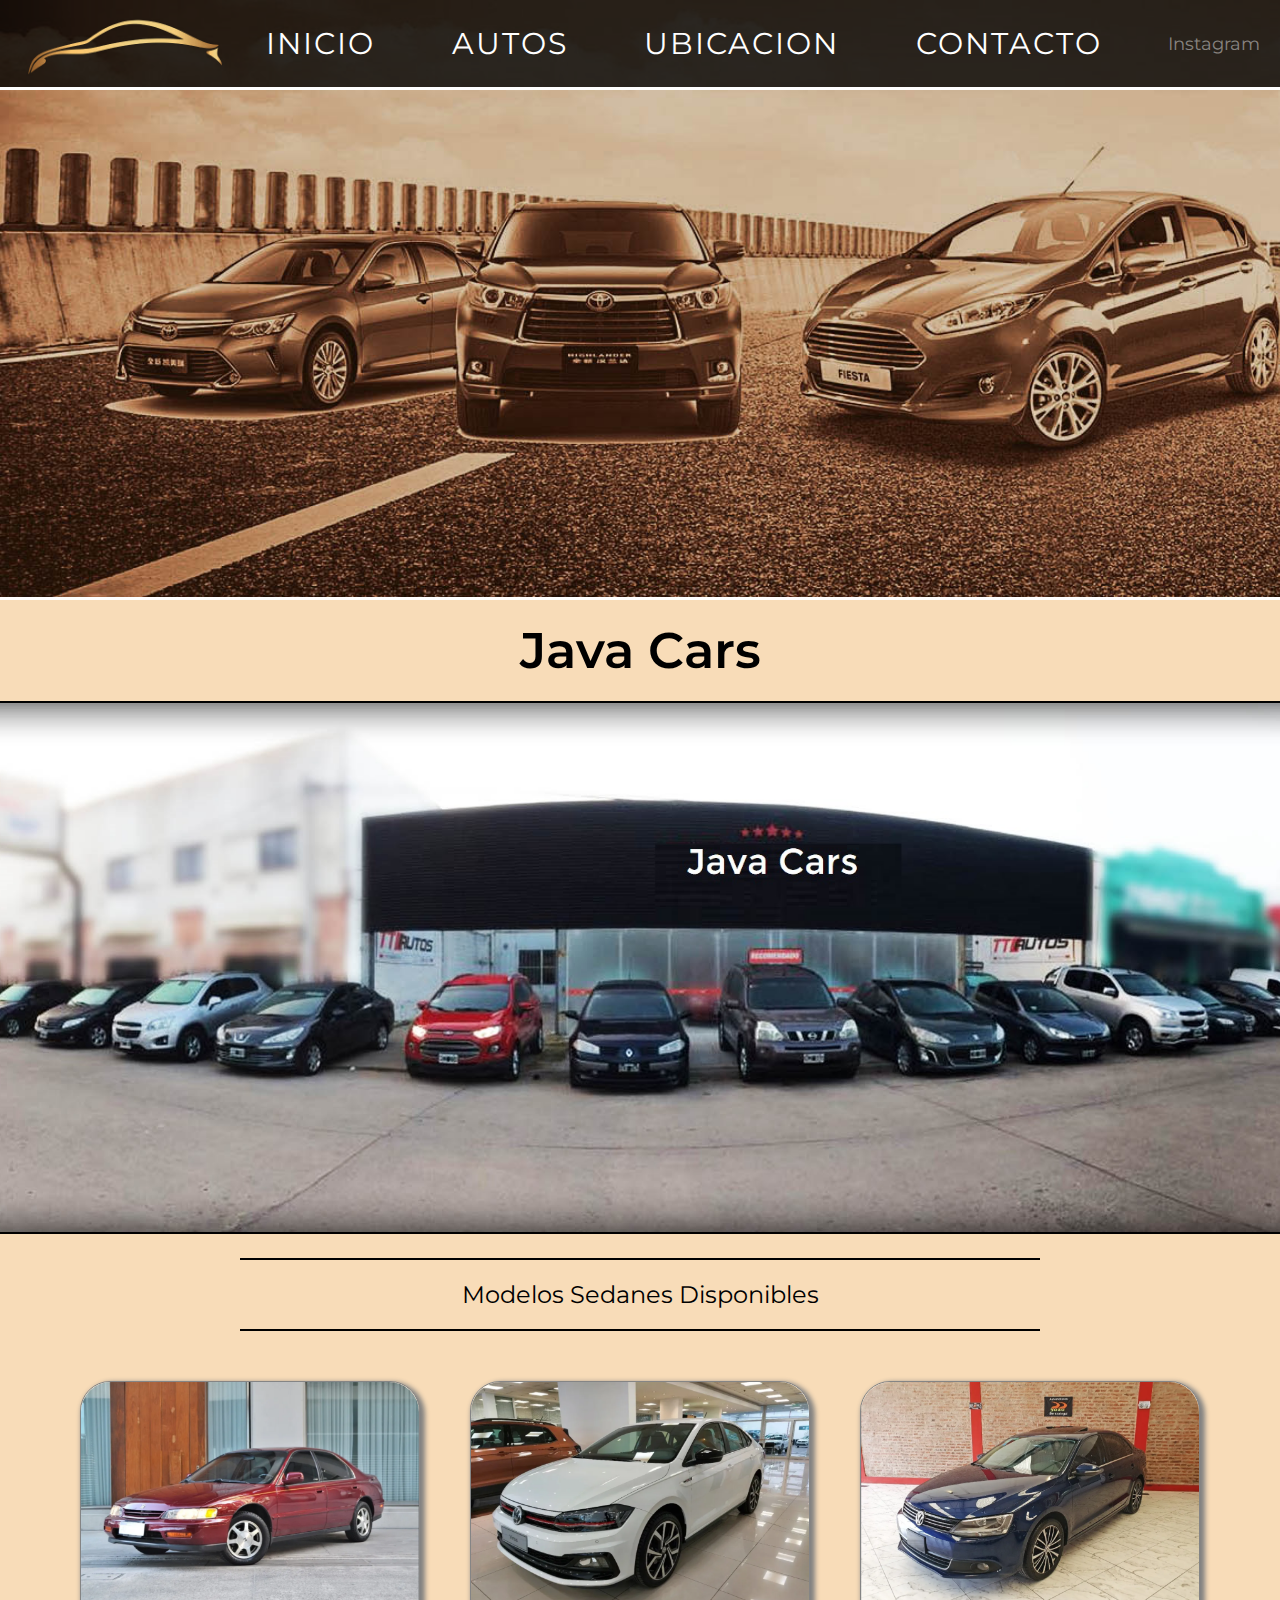
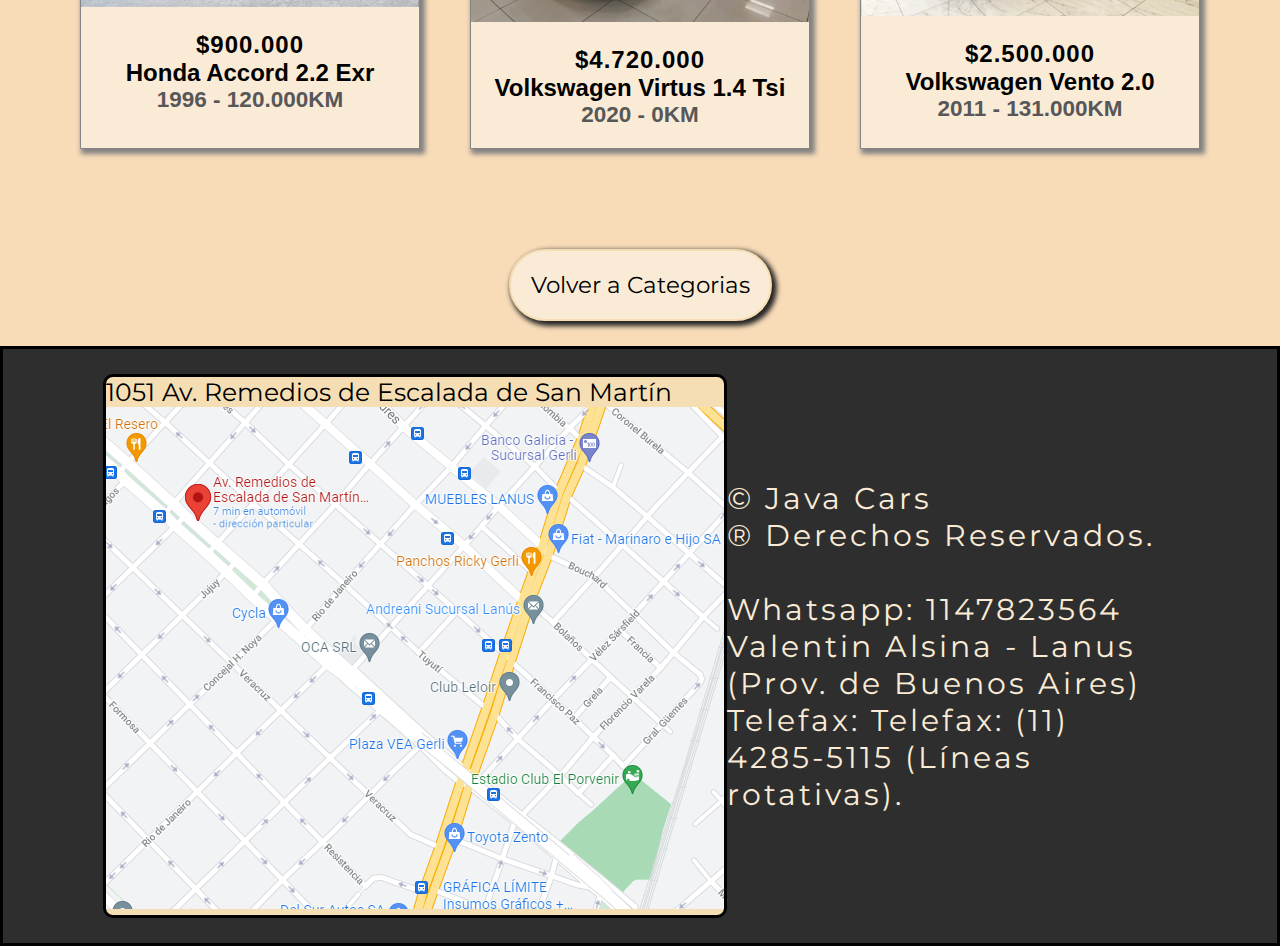
<file: sedan.html>
<!DOCTYPE html>
<html lang="es">
<head>
    <meta charset="UTF-8">
    <meta http-equiv="X-UA-Compatible" content="IE=edge">
    <meta name="viewport" content="width=device-width, initial-scale=1.0">
    <link href="https://fonts.googleapis.com/css?family=Lora|Montserrat" rel="stylesheet">
    <link rel="stylesheet" href="style.css">
    <link href="/imagenes/logo.png" rel="shortcut icon">
    <title>JavaCars</title>
</head>
<body>
    <body>    
        <main>
            <header class="header">
                <div class="menu">
                    <div class="logo">
                        <a href="index.html"><img src="/imagenes/logo.png" alt="LOGO"></a>
                    </div>

                    <nav class="nav">
                        <div><a href="index.html">Inicio</a></div>
                        <div><a href="index.html">Autos</a></div>
                        <div><a href="#ubicacion">Ubicacion</a></div>
                        <div><a href="#contacto">Contacto</a></div>

                    </nav>

                    <div class="social">
                        <div><a href="#">Instagram</a></div>
                    </div>
                </div>

            </header> <!-- Cierra el header -->

            <div class="bienvenidos">
                <h2> Java Cars</h2>
                <div class="bienvenidosimg">
                     <img src="/imagenes/lugar.jpg" alt="Local">
                </div>
                <div class="parrafo">
                <p>Modelos Sedanes Disponibles</p>
                </div>
            </div> <!-- Cierra Bienvenida -->


            <!-- Abre Seccion de Sedan -->
            <!-- Abre Seccion de Sedan -->
            <div class="seccion-post">
                <div class="publicacion">
                    <a href="link-post">
                    <div class="portada-publicacion">
                        <img src="/imagenes/sedan/accord.PNG" class="fotopublicacion" alt="Sedan">
                    </div>
                    <div class="contenido-publicacion">
                    <div class="precio-publicacion">
                        <h2>$900.000</h2>
                    </div>
                    <div class="nombre-publicacion">
                        <h2>Honda Accord 2.2 Exr
                        </h2>
                    </div>
                    <div class="info-publicacion">
                        <h2>1996 - 120.000KM</h2>
                    </div>
                   </div>
                    </a>
                </div>

                <div class="publicacion">
                    <a href="link-post">
                    <div class="portada-publicacion">
                        <img src="/imagenes/sedan/virtus.png" class="fotopublicacion" alt="Sedan">
                    </div>
                    <div class="contenido-publicacion">
                    <div class="precio-publicacion">
                        <h2>$4.720.000</h2>
                    </div>
                    <div class="nombre-publicacion">
                        <h2>Volkswagen Virtus 1.4 Tsi</h2>
                    </div>
                    <div class="info-publicacion">
                        <h2>2020 - 0KM</h2>
                    </div>
                   </div>
                    </a>
                </div>

                <div class="publicacion">
                    <a href="link-post">
                    <div class="portada-publicacion">
                        <img src="/imagenes/sedan/vento.PNG" class="fotopublicacion" alt="Sedan">
                    </div>
                    <div class="contenido-publicacion">
                    <div class="precio-publicacion">
                        <h2>$2.500.000</h2>
                    </div>
                    <div class="nombre-publicacion">
                        <h2>Volkswagen Vento 2.0</h2>
                    </div>
                    <div class="info-publicacion">
                        <h2>2011 - 131.000KM</h2>
                    </div>
                    </div>
                    </a>
                </div>
            </div>
            <!-- Cierra Seccion de Sedan -->
            <!-- Cierra Seccion de Sedan -->
            <div class="home">
                <a href="index.html" class="volverhome">Volver a Categorias</a>
            </div>



            <div class="footer">
                    <div class="direccion">
                        <p>1051 Av. Remedios de Escalada de San Martín</p>
                        <img src="/imagenes/mapa.PNG" alt="Mapa">
                    </div>
                    <div class="contacto">
                        <ul class="infocontacto">
                            <li>© Java Cars</li>
                            <li>® Derechos Reservados.</li><br>
                            <li>Whatsapp: 1147823564</li>
                            <li>Valentin Alsina - Lanus (Prov. de Buenos Aires)</li>
                            <li>Telefax: Telefax: (11) 4285-5115 (Líneas rotativas).</li>
                        </ul>
                    </div>
            </div>
        </main>
        </body>
        </html>
</file>
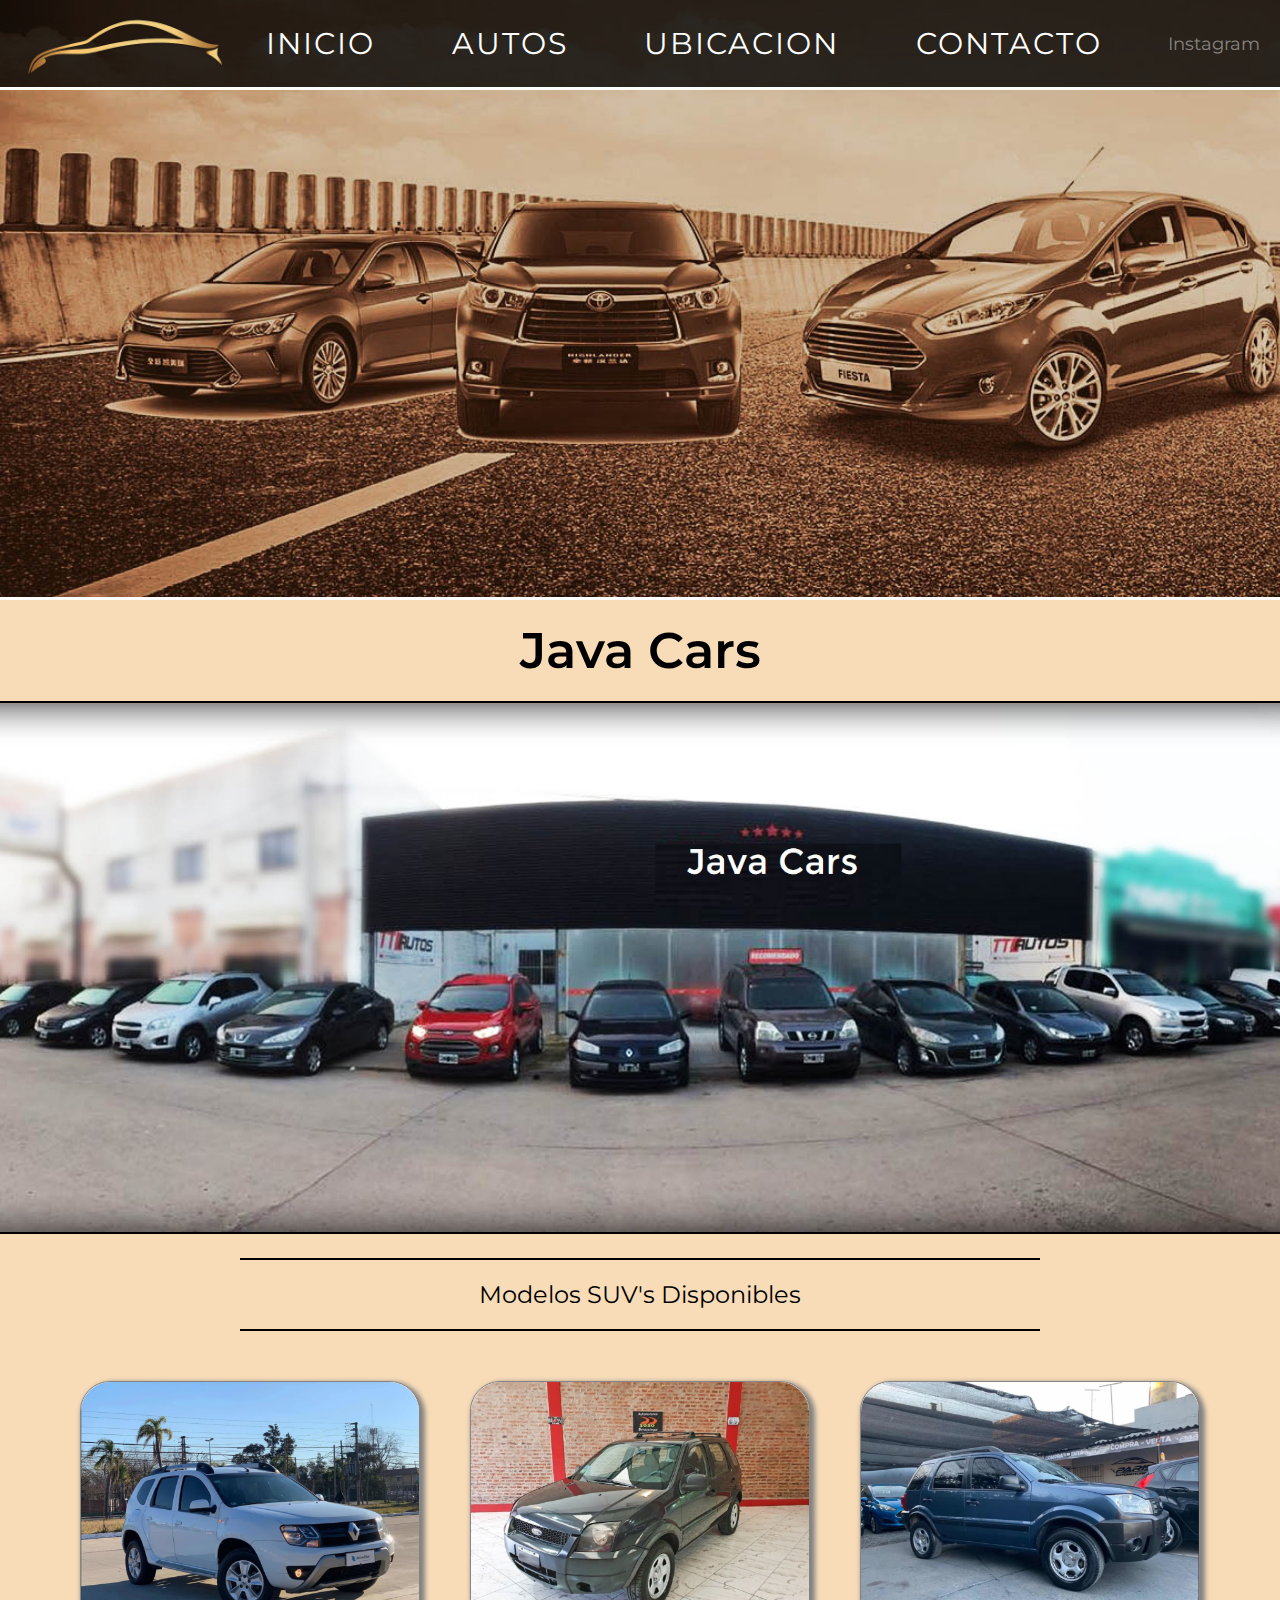
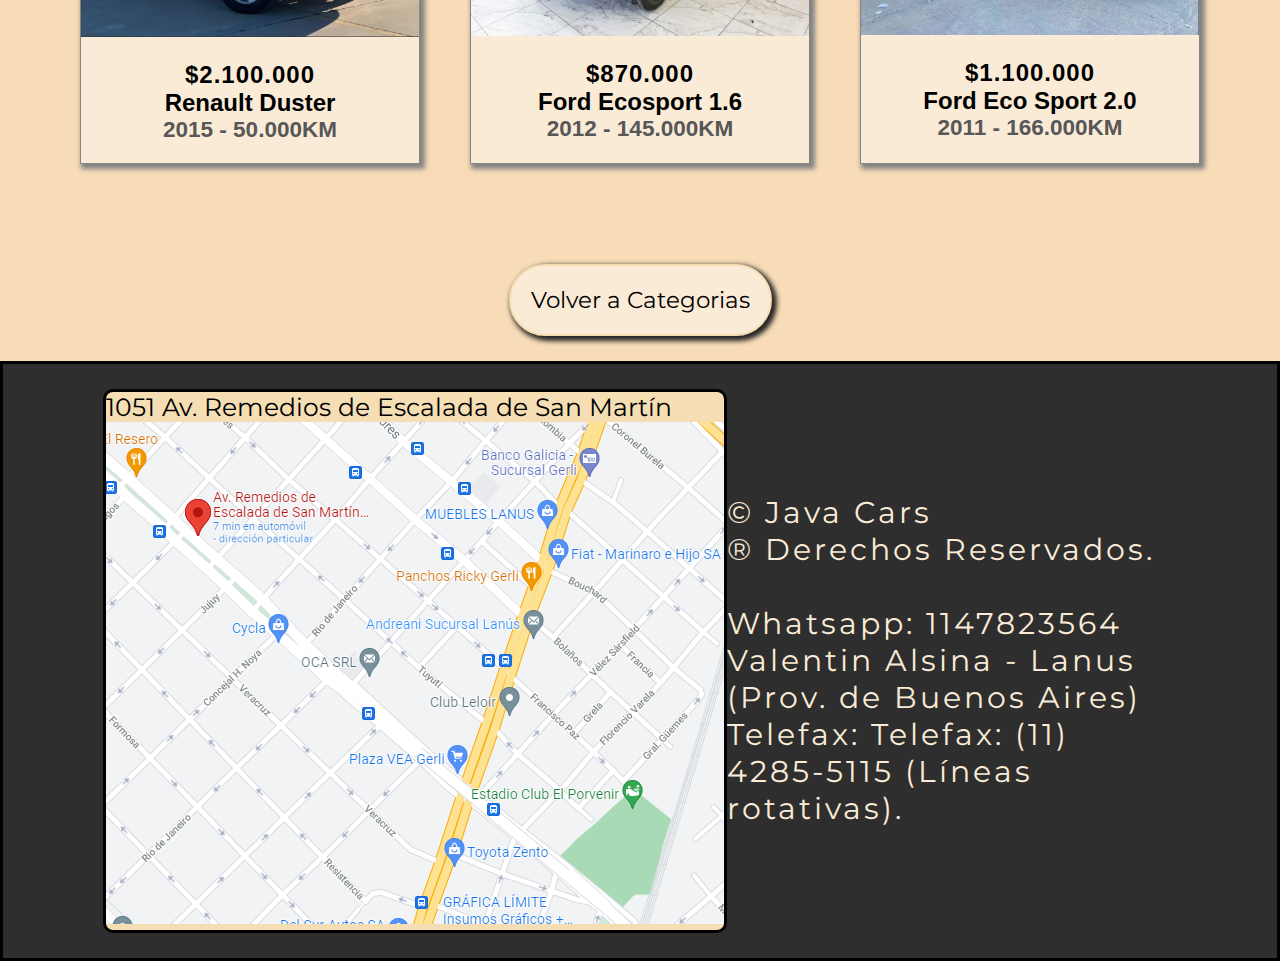
<file: suvs.html>
<!DOCTYPE html>
<html lang="es">
<head>
    <meta charset="UTF-8">
    <meta http-equiv="X-UA-Compatible" content="IE=edge">
    <meta name="viewport" content="width=device-width, initial-scale=1.0">
    <link href="https://fonts.googleapis.com/css?family=Lora|Montserrat" rel="stylesheet">
    <link rel="stylesheet" href="style.css">
    <link href="/imagenes/logo.png" rel="shortcut icon">
    <title>JavaCars</title>
</head>
<body>
    <body>    
        <main>
            <header class="header">
                <div class="menu">
                    <div class="logo">
                        <a href="index.html"><img src="/imagenes/logo.png" alt="LOGO"></a>
                    </div>

                    <nav class="nav">
                        <div><a href="index.html">Inicio</a></div>
                        <div><a href="index.html">Autos</a></div>
                        <div><a href="#ubicacion">Ubicacion</a></div>
                        <div><a href="#contacto">Contacto</a></div>

                    </nav>

                    <div class="social">
                        <div><a href="#">Instagram</a></div>
                    </div>
                </div>

            </header> <!-- Cierra el header -->

            <div class="bienvenidos">
                <h2> Java Cars</h2>
                <div class="bienvenidosimg">
                     <img src="/imagenes/lugar.jpg" alt="Local">
                </div>
                <div class="parrafo">
                <p>Modelos SUV's Disponibles</p>
                </div>
            </div> <!-- Cierra Bienvenida -->


            <!-- Abre Seccion de SUVS -->
            <!-- Abre Seccion de SUVS -->
            <div class="seccion-post">
                <div class="publicacion">
                    <a href="link-post.html">
                    <div class="portada-publicacion">
                        <img src="/imagenes/suv/duster1.PNG" class="fotopublicacion" alt="SUV">
                    </div>
                    <div class="contenido-publicacion">
                    <div class="precio-publicacion">
                        <h2>$2.100.000</h2>
                    </div>
                    <div class="nombre-publicacion">
                        <h2>Renault Duster</h2>
                    </div>
                    <div class="info-publicacion">
                        <h2>2015 - 50.000KM</h2>
                    </div>
                   </div>
                    </a>
                </div>

                <div class="publicacion">
                    <a href="link-post">
                    <div class="portada-publicacion">
                        <img src="/imagenes/suv/eco1.PNG" class="fotopublicacion" alt="SUV">
                    </div>
                    <div class="contenido-publicacion">
                    <div class="precio-publicacion">
                        <h2>$870.000</h2>
                    </div>
                    <div class="nombre-publicacion">
                        <h2>Ford Ecosport 1.6</h2>
                    </div>
                    <div class="info-publicacion">
                        <h2>2012 - 145.000KM</h2>
                    </div>
                   </div>
                    </a>
                </div>

                <div class="publicacion">
                    <a href="link-post">
                    <div class="portada-publicacion">
                        <img src="/imagenes/suv/eco2.PNG" class="fotopublicacion" alt="SUV">
                    </div>
                    <div class="contenido-publicacion">
                    <div class="precio-publicacion">
                        <h2>$1.100.000</h2>
                    </div>
                    <div class="nombre-publicacion">
                        <h2>Ford Eco Sport 2.0</h2>
                    </div>
                    <div class="info-publicacion">
                        <h2>2011 - 166.000KM</h2>
                    </div>
                    </div>
                    </a>
                </div>
            </div>
            <!-- Cierra Seccion de SUVS -->
            <!-- Cierra Seccion de SUVS -->
            <div class="home">
                <a href="index.html" class="volverhome">Volver a Categorias</a>
            </div>



            <div class="footer">
                    <div class="direccion">
                        <p>1051 Av. Remedios de Escalada de San Martín</p>
                        <img src="/imagenes/mapa.PNG" alt="Mapa">
                    </div>
                    <div class="contacto">
                        <ul class="infocontacto">
                            <li>© Java Cars</li>
                            <li>® Derechos Reservados.</li><br>
                            <li>Whatsapp: 1147823564</li>
                            <li>Valentin Alsina - Lanus (Prov. de Buenos Aires)</li>
                            <li>Telefax: Telefax: (11) 4285-5115 (Líneas rotativas).</li>
                        </ul>
                    </div>
            </div>
        </main>
        </body>
        </html>
</file>
<file: style.css>
*{
    margin: 0;
    padding: 0;
    box-sizing: border-box;
    text-decoration: none;

}



body{
    font-family: 'Montserrat', sans-serif;
    background-color: rgb(248, 220, 184);
}


    .header{
        background-image: url(imagenes/autosfondo.jpg);
        background-color: rgb(46, 44, 44);
        background-size: cover;
        display: flex;
        flex-flow: column nowrap;
        height: 600px;
        border-bottom: 3px solid white;
        margin-bottom: 20px;
    }


    .menu{
        background-color:rgba(0,0,0,.8);
        display: flex;
        justify-content: space-between;
        flex-flow: row nowrap;
        height: 90px;
        align-items: center;
        border-bottom: 3px solid white;
    }

            .logo {
                width: 200px;
                height: 200px;
            }
            .logo a img{
                width: 250px;
                height: 200px;
            }
            .logo a:hover{
                color: wheat;
            }

            .nav{
                justify-content: center;
                display: flex;
                justify-content: space-evenly;
                flex: 1 1 auto;

            }
            
            .nav a{
                color: #ffff;
                font-size: 11px;
                text-transform: uppercase;
                padding: 0 10px;
                letter-spacing: 2px;
                font-size: 30px;
            }

            .nav a:hover{
                color:wheat;
                transition: all 1s;
            }

        .social{
            display: flex;
            
        }
            .social a{
                font-size: 18px;
                color:rgba(255, 255, 255, 0.459);
                padding: 0 5;
                margin-right: 20px;
            }


/* 
=================================================

            Resto del sitio

=================================================
*/

        .contenedor{
            flex-direction: column;
            padding: 10px;
            margin: 10px;
            align-items: center;
            justify-content: center;
            overflow: hidden;
            margin-bottom: 240px;
        }

/* 
===================================================

            Bienvenidos

===================================================
*/
        .bienvenidos{
            display: flex;
            flex-direction: column;
            justify-content: center;
            align-items: center;
            margin-bottom: 50px;
        }

        .bienvenidos h2{
            font-size: 50px;
            font-weight: 600;
            margin-bottom: 20px;
        }

        .parrafo p{
            width: 800px;
            text-align: center;
            font-size: 24px;
            padding: 20px;
            }

        .parrafo{
            border-top: 2px solid black;
            border-bottom: 2px solid black;
        }


        .bienvenidosimg{
            width: 1500px;
            justify-content: center;
            margin-bottom: 20px;
            overflow:hidden;

        }

        .bienvenidosimg img{
            max-width: 100%;
            border-radius: 10px;
            border: solid 2px black;
        }

 /* 
 ==================================================

            Categorias de Autos

 ==================================================
 
 */ 

    .catalogo{
        display: grid;
        grid-template-columns: 20% 20% 20%;
        gap: 40px;
        justify-content: center;
        margin-bottom: 30px;
    }

     
    .articulo{
        width: 340px;
        border: 1px solid rgb(133, 133, 133);
        border-radius: 9px 9px 0px 0px; 

        font-family: Arial, Helvetica, sans-serif;
        box-shadow: 3px 3px 5px 2px gray;
        transition: all 0.4s ease-in-out;
    }
    
        .articulo:hover{
            transform:scale(1.1);
        }

    
    .articulo img{
        border-radius: 9px 9px 0px 0px;  
        max-width: 100%;
        max-height: 100%;
    }
    
    .articulo .contenido{
        padding:20px;
        background-color: antiquewhite;

    }
    
    .articulo h2{
        text-align: center;
        margin-top:0;
    }
    
    .articulo a{
        display: inline-block;
        color:white;
        background-color: rgba(73, 24, 24, 0.61);
        border-radius: 10px;
        padding: 10px 20px;
        text-decoration: none;
        box-shadow: 3px 3px 5px 2px rgb(192, 192, 192);
    }

    .articulo a:hover{
        background-color: rgb(66, 18, 18);
    }
    
    .center
    {
        /* border:1px solid red; */
        text-align: center;
    }

     /* 
 ==================================================

           Footer

 ==================================================
 
 */ 

 .footer{
     width: 100%;
     height: 600px;
     background-color: rgb(46, 46, 46);
     display: flex;
     flex-direction: row;
     padding: 100px;
     align-items: center;
     justify-content: space-around;
     border: 3px solid black;
 }

    .direccion{
        background-color: wheat;
        font-size: 25px;
        border: 3px solid black;
        border-radius: 10px;
    }

    .contacto{
        color:antiquewhite;
    }
        .infocontacto{
            list-style: none;
            font-size: 30px;
            letter-spacing: 3px;
        }




/* 
===========================================================
===========================================================

                      PUBLICACIONES

===========================================================
===========================================================

        
*/

.seccion-post{
    display: grid;
    grid-template-columns: 20% 20% 20%;
    gap: 50px;
    justify-content: center;
    margin-bottom: 100px;
    display: flex;
}

 
.seccion-post .publicacion{
    width: 340px;
    border: 1px solid rgb(133, 133, 133);
    border-radius: 30px 30px 0 0; 

    font-family: Arial, Helvetica, sans-serif;
    box-shadow: 3px 3px 5px 2px gray;
    transition: all 0.4s ease-in-out;
    background-color: antiquewhite;
}

    .publicacion:hover{
        transform:scale(1.2);
    }

.portada-publicacion img{
    border-radius: 30px 30px 0 0; 
    max-width: 100%;
    max-height: 100%;
}

.publicacion .contenido-publicacion{
    padding:20px;
    background-color: antiquewhite;
}

.publicacion .precio-publicacion{
    text-align: center;
    margin-top:0;
    color: black;
    letter-spacing: 1px;
}

.publicacion .nombre-publicacion{
    text-align: center;
    margin-top:0;

    color: black;
}

.publicacion .info-publicacion{
    text-align: center;
    margin-top:0;
    font-size: 15px;
    color: rgb(87, 87, 87);
}



/* 
=================
Boton de Home
=================
*/

main .home{
    display: flex;
    justify-content: center;
    margin-bottom: 25px;
}

    .volverhome{
        color: black;
        font-size: 23px;
        border: 2px solid wheat;
        border-radius: 60px;
        padding: 20px;
        background-color: antiquewhite;
        box-shadow: 3px 3px 5px 2px rgb(36, 36, 36);
    }

    .volverhome:hover{
        color: brown;
    }
</file>
